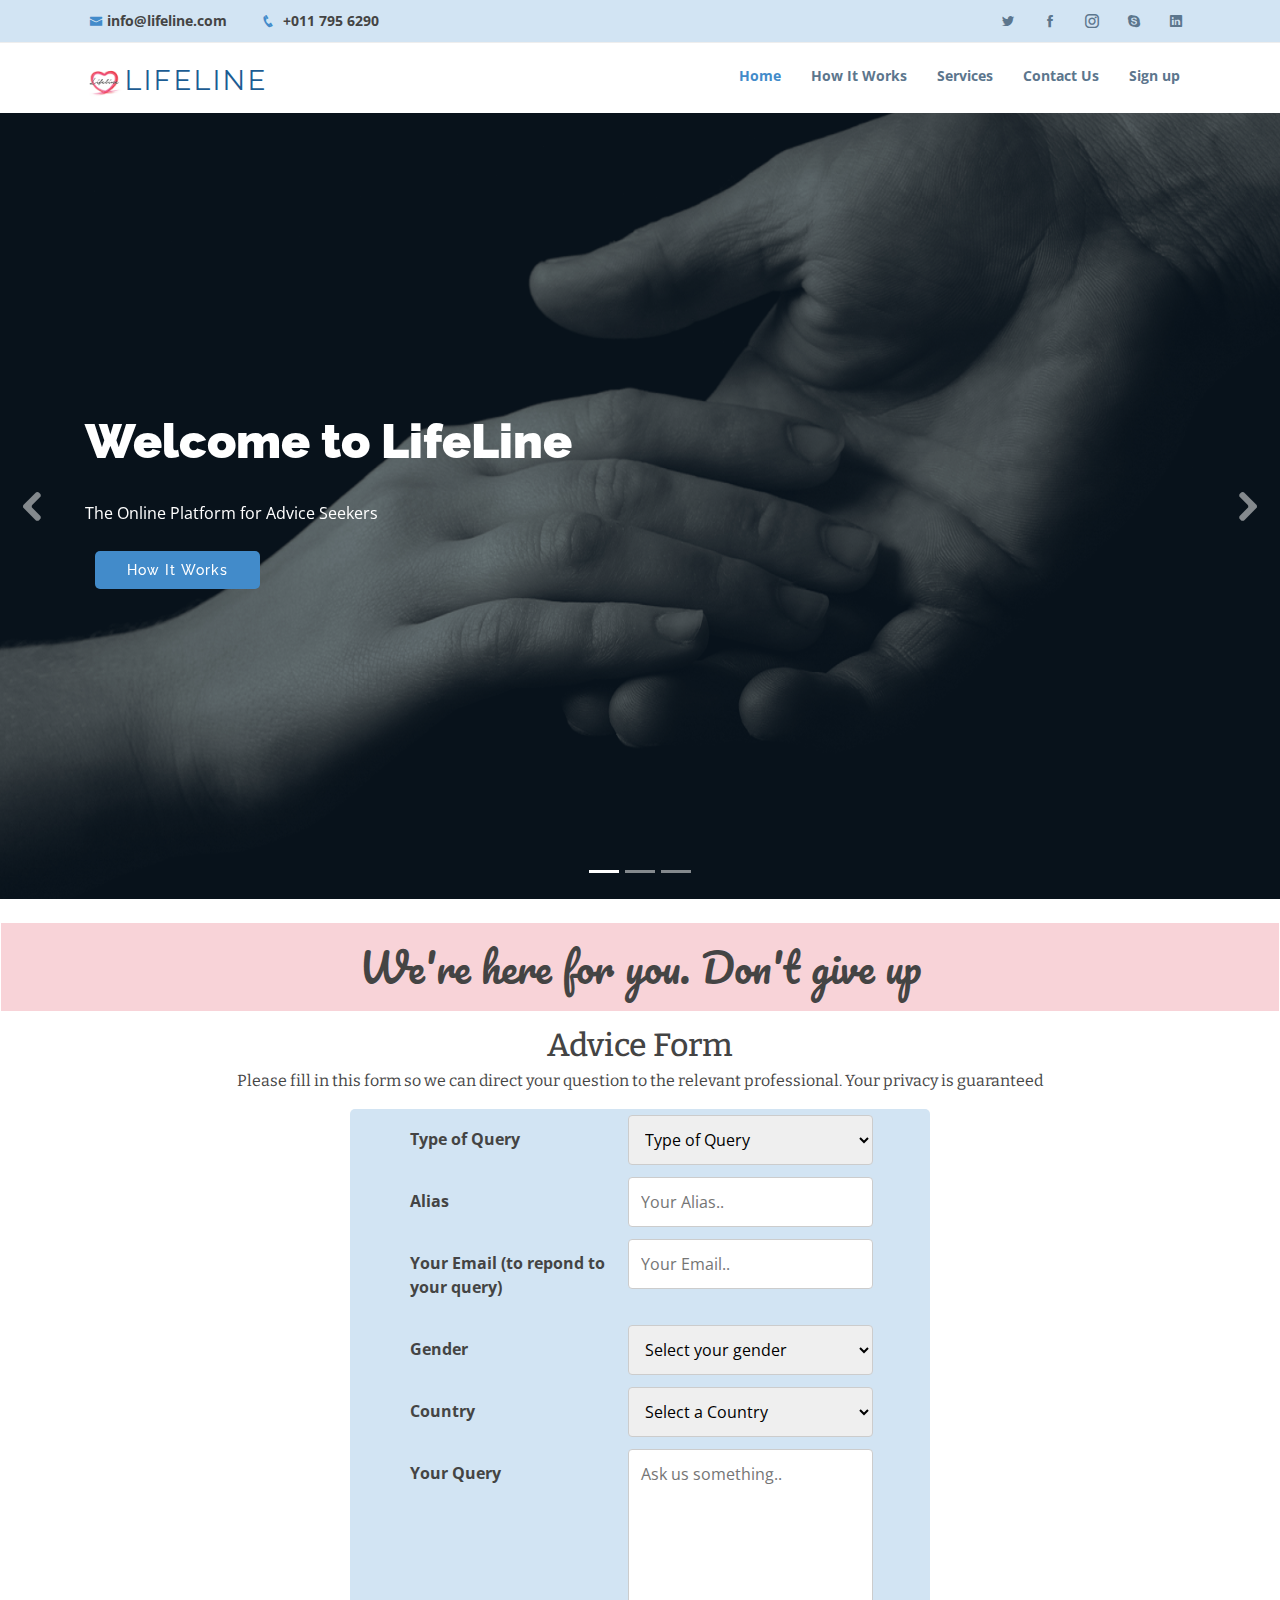
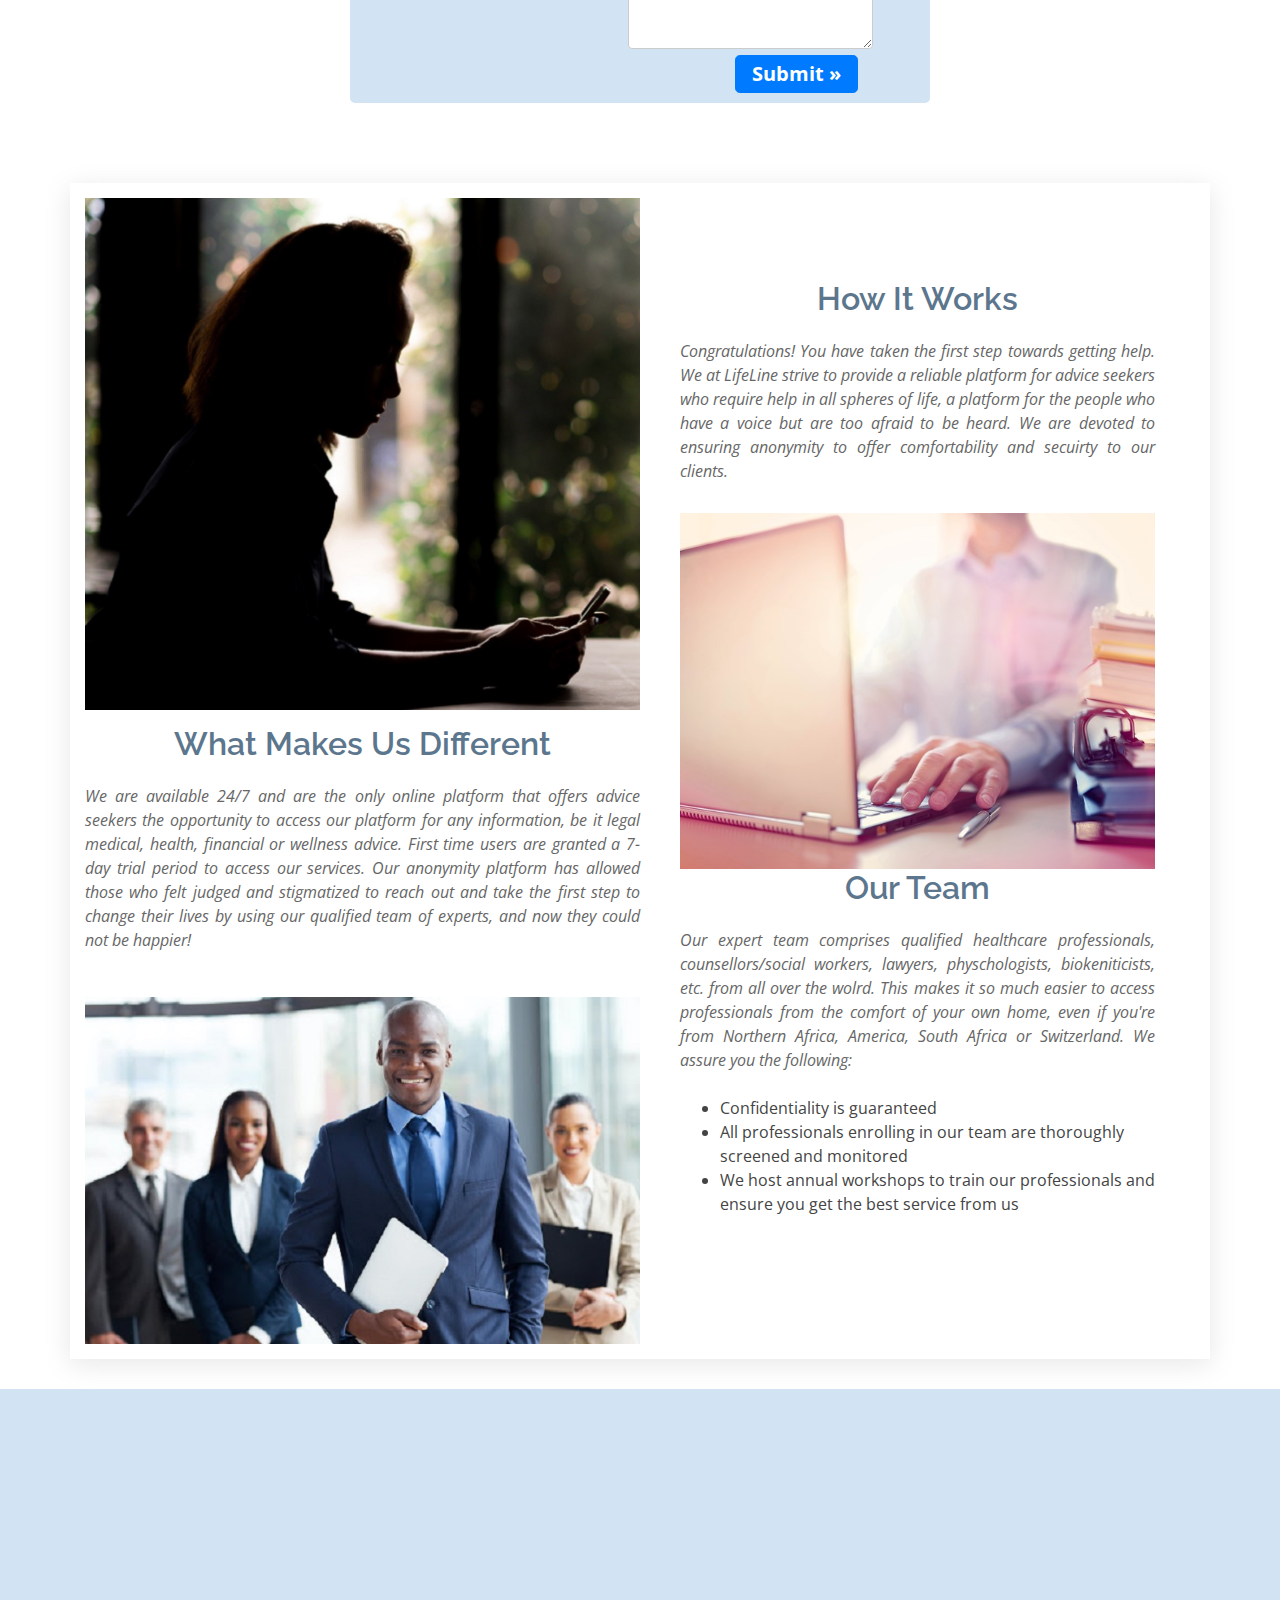
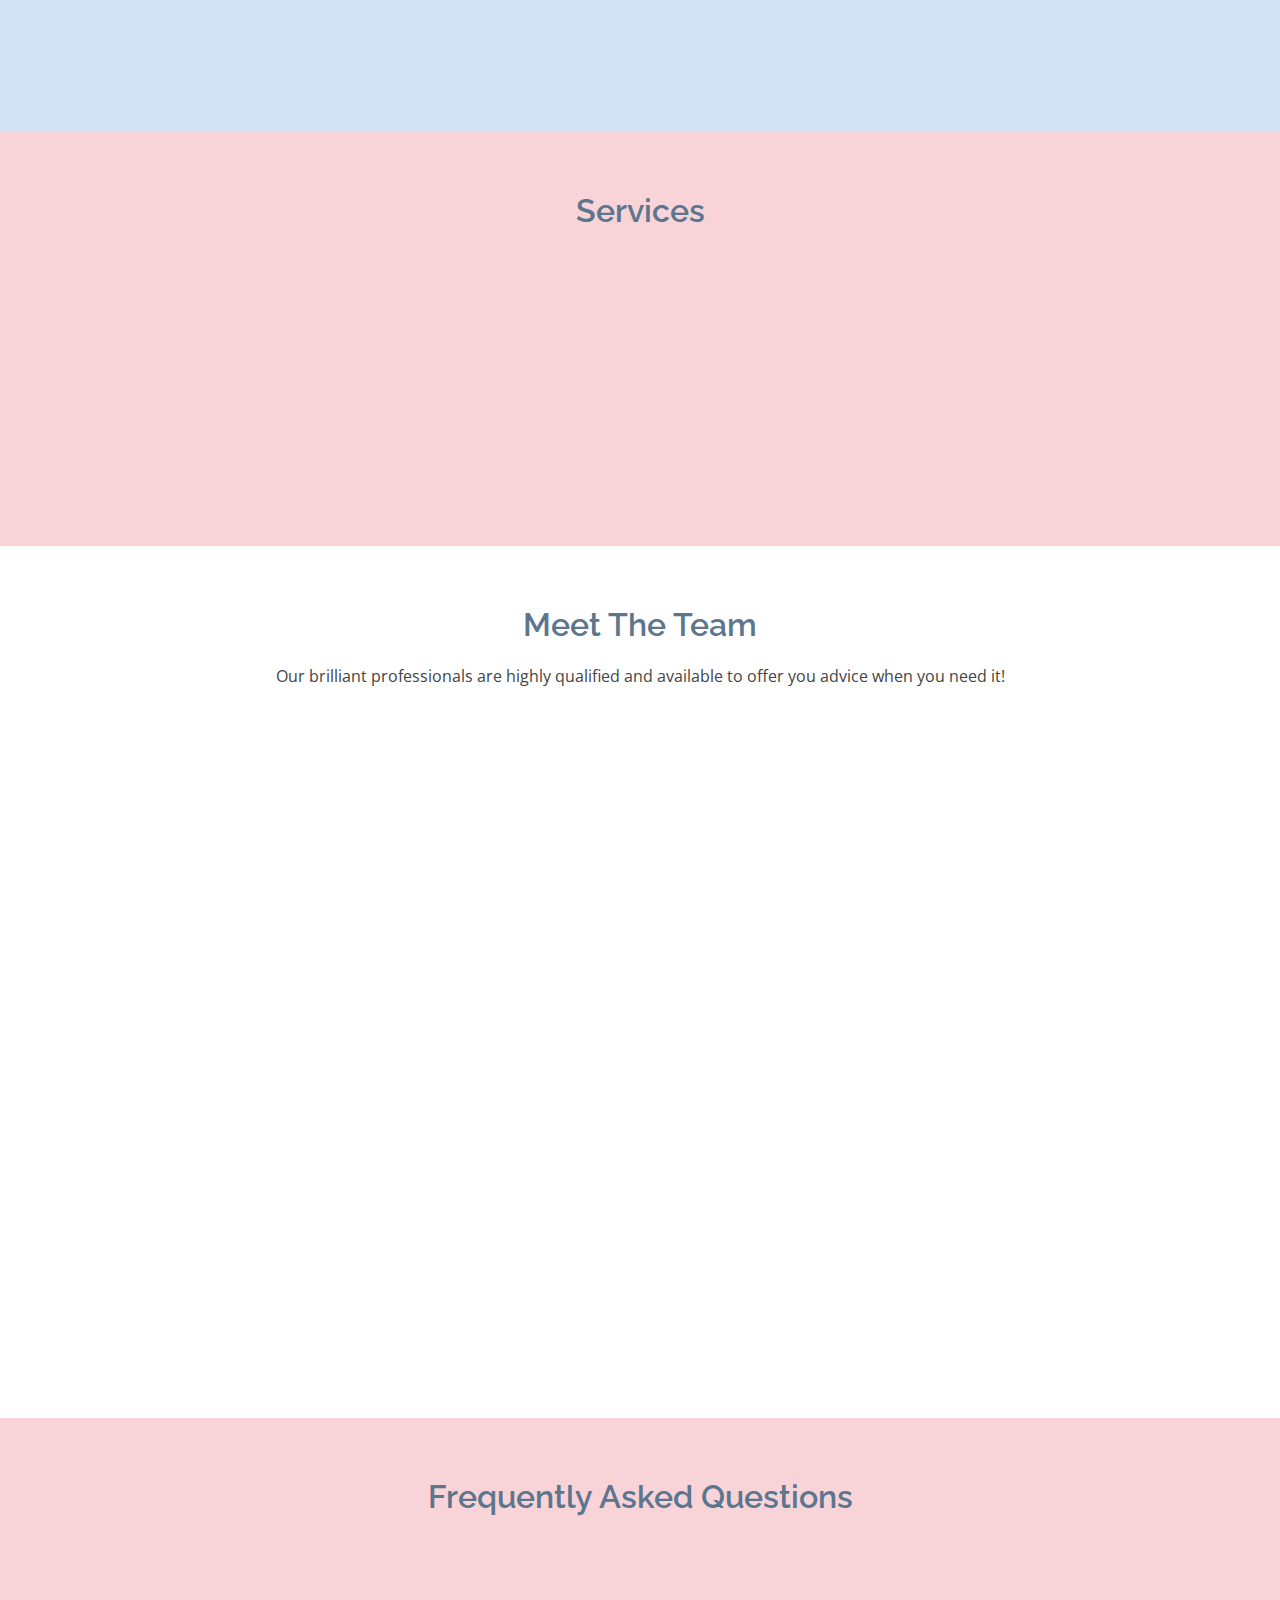
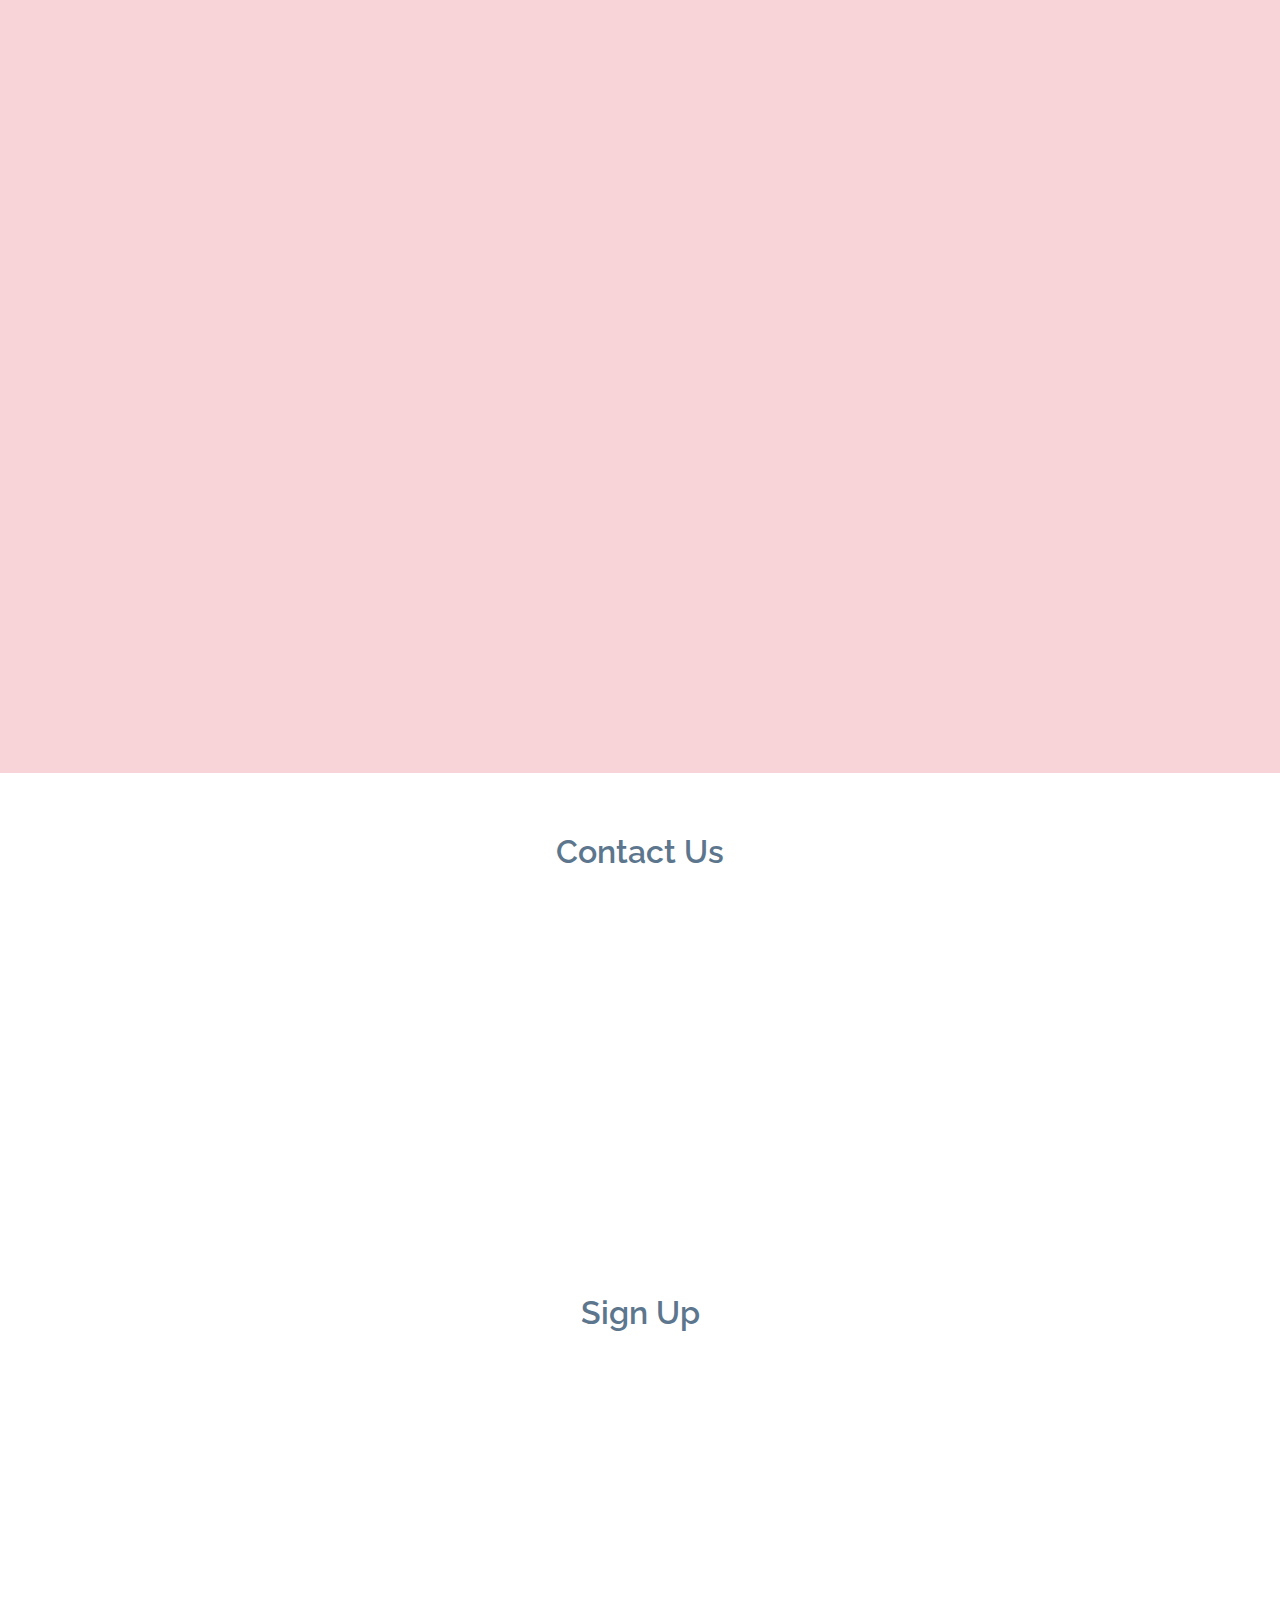
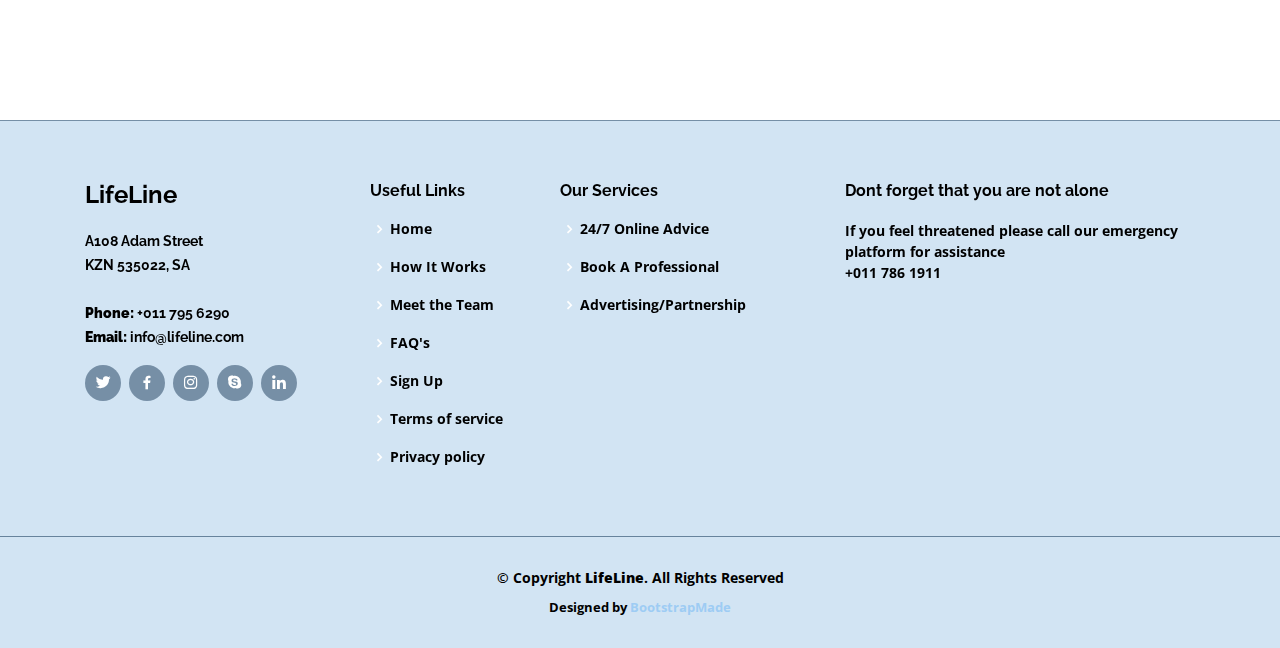
<file: index.html>
<!DOCTYPE html>
<html lang="en">

<head>
  <meta charset="utf-8">
  <meta content="width=device-width, initial-scale=1.0" name="viewport">

  <title>LifeLine</title>
  <meta content="" name="descriptison">
  <meta content="" name="keywords">

  <!-- Favicons -->
  <link href="assets/img/favicon1.png" rel="icon">
  

  <!-- Google Fonts -->
  <link href="https://fonts.googleapis.com/css?family=Open+Sans:300,300i,400,400i,600,600i,700,700i|Raleway:300,300i,400,400i,600,600i,700,700i,900" rel="stylesheet">
  <link
  href="https://fonts.googleapis.com/css?family=Montserrat:400,700" rel="stylesheet" type="text/css"/>

  <link href="https://fonts.googleapis.com/css2?family=Pacifico&display=swap" rel="stylesheet">

  <link href="https://fonts.googleapis.com/css2?family=Bitter&display=swap" rel="stylesheet">

  <!-- Vendor CSS Files -->
  <link href="assets/vendor/bootstrap/css/bootstrap.min.css" rel="stylesheet">
  <link href="assets/vendor/icofont/icofont.min.css" rel="stylesheet">
  <link href="assets/vendor/boxicons/css/boxicons.min.css" rel="stylesheet">
  <link href="assets/vendor/animate.css/animate.min.css" rel="stylesheet">
  <link href="assets/vendor/venobox/venobox.css" rel="stylesheet">
  <link href="assets/vendor/aos/aos.css" rel="stylesheet">

  <!-- Template Main CSS File -->
  <link href="assets/css/style.css" rel="stylesheet">

  <!-- =======================================================
  * Template Name: Mamba - v2.1.0
  * Template URL: https://bootstrapmade.com/mamba-one-page-bootstrap-template-free/
  * Author: BootstrapMade.com
  * License: https://bootstrapmade.com/license/
  ======================================================== -->


  
</head>

<body>

  <!-- ======= Top Bar ======= -->
  <section id="topbar" class="d-none d-lg-block" style="background-color: rgb(210, 228, 243); font-weight: bold;" >
    <div class="container clearfix">
      <div class="contact-info float-left">
        <i class="icofont-envelope"></i><a href="mailto:contact@example.com">info@lifeline.com</a>
        <i class="icofont-phone"></i> +011 795 6290
      </div>
      <div class="social-links float-right">
        <a href="#" class="twitter"><i class="icofont-twitter"></i></a>
        <a href="#" class="facebook"><i class="icofont-facebook"></i></a>
        <a href="#" class="instagram"><i class="icofont-instagram"></i></a>
        <a href="#" class="skype"><i class="icofont-skype"></i></a>
        <a href="#" class="linkedin"><i class="icofont-linkedin"></i></i></a>
      </div>
    </div>
  </section>

  <!-- ======= Header ======= -->
  <header id="header" style="font-weight: bold;">
    <div class="container">

      <div class="logo float-left">
        <h1 class="text-light"><a href="index.html"><img src="assets/img/img1.png" alt="" class="img-fluid"><span>LifeLine</span></a></h1>
        
        <!-- Uncomment below if you prefer to use an image logo -->
        <!-- <a href="index.html"><img src="assets/img/logo.png" alt="" class="img-fluid"></a>-->
      </div>

      <nav class="nav-menu float-right d-none d-lg-block">
        <ul>
          <li class="active"><a href="#hero">Home</a></li>
          <li><a href="#about">How It Works</a></li>
          <li><a href="#services">Services</a></li>
          <li><a href="#contact">Contact Us</a></li>
          <li><a href="#signup">Sign up</a></li>
        <ul>
             
       </nav><!-- .nav-menu -->
  </header><!-- End Header -->

  <!-- ======= Hero Section ======= -->
  <section id="hero">
    <div class="hero-container">
      <div id="heroCarousel" class="carousel slide carousel-fade" data-ride="carousel">

        <ol class="carousel-indicators" id="hero-carousel-indicators"></ol>

        <div class="carousel-inner" role="listbox">

          <!-- Slide 1 -->
          <div class="carousel-item active" style="background-image: url('assets/img/slide/slide-9.png');">
            <div class="carousel-container">
              <div class="carousel-content container">
                <h2 class="animated fadeInDown">Welcome to <span>LifeLine</span></h2>
                <p class="animated fadeInUp">The Online Platform for Advice Seekers</p>
                <a href="#about" class="btn-get-started animated fadeInUp scrollto">How It Works</a>
              </div>
            </div>
          </div>

          <!-- Slide 2 -->
          <div class="carousel-item" style="background-image: url('assets/img/slide/slide-8.png');">
            <div class="carousel-container">
              <div class="carousel-content container">
                <h2 class="animated fadeInDown">Need Someone To Talk To?</h2>
                <p class="animated fadeInUp">Use our platform to address your concerns anonymously</p>
                <a href="#contact" class="btn-get-started animated fadeInUp scrollto">Contact Us</a>
              </div>
            </div>
          </div>

          <!-- Slide 3 -->
          <div class="carousel-item" style="background-image: url('assets/img/slide/slide-7.png'); text-align: center;">
            <div class="carousel-container">
              <div class="carousel-content container">
                <h2 class="animated fadeInDown">Don't Give Up...</h2>
                <p class="animated fadeInUp">Our Expert Team Can Help You Through Your Difficult Circumstance</p>
                <a href="#team" class="btn-get-started animated fadeInUp scrollto">Meet The Team</a>
              </div>
            </div>
          </div>

        </div>

        <a class="carousel-control-prev" href="#heroCarousel" role="button" data-slide="prev">
          <span class="carousel-control-prev-icon icofont-rounded-left" aria-hidden="true"></span>
          <span class="sr-only">Previous</span>
        </a>
        <a class="carousel-control-next" href="#heroCarousel" role="button" data-slide="next">
          <span class="carousel-control-next-icon icofont-rounded-right" aria-hidden="true"></span>
          <span class="sr-only">Next</span>
        </a>

      </div>
    </div>
  </section><!-- End Hero -->

  <main id="main">
    <br>
    

    <!-- ======= Our Form Section ======= -->

<div class="fill">
    
  <h1 class="text-center bg-pink" style="background-color: rgb(248, 211, 216); font-family: 'Pacifico', cursive; padding-top: 20px; padding-bottom: 20px; margin-left: 1px; margin-right: 1px;">We're here for you. Don't give up</h1>
  
  <h2 class="text-center" style="margin-top: 15px; margin-bottom: 5px; font-family: 'Bitter', serif;">Advice Form</h2>
      <p class="text-center" style="font-family: 'Bitter', serif;">Please fill in this form so we can direct your question to the relevant professional. Your privacy is guaranteed</p>

<div class="container2" style="background-color: rgb(210, 228, 243); ">
<form action="/action_page.php">

     
  <div class="row">
    <div class="col-25">
      <label for="Query" style="font-weight: bold;">Type of Query</label>
    </div>
      <div class="col-75">
        <select id="Query" name="Query">
          <option value="Type">Type of Query</option>
          <option value="Medical">Medical</option>
          <option value="Legal">Legal</option>
          <option value="Financial">Financial</option>
          <option value="Mental Health">Mental Health</option>
          <option value="Relationship">Relationship</option>
          <option value="Abuse">Abuse</option>
          <option value="Cultural">Cultural</option>
          <option value="Spiritual">Spiritual</option>

        </select>
      </div>
    </div>
  
     
    <div class="row">
      <div class="col-25">
        <label for="fname" style="font-weight: bold;">Alias</label>
      </div>

      <div class="col-75">
      <input type="text" id="fname" name="firstname" placeholder="Your Alias..">
      </div>
    </div>

    <div class="row">
      <div class="col-25">
        <label for="lname" style="font-weight: bold;">Your Email (to repond to your query)</label>
      </div>

      <div class="col-75">
        <input type="text" id="lname" name="lastname" placeholder="Your Email..">
      </div>
    </div>
  
  
    <div class="row">
      <div class="col-25">
        <label for="Gender" style="font-weight: bold;">Gender</label>
      </div>
      
      <div class="col-75">
        <select id="Gender" name="sex">
          <option value="select" >Select your gender</option>
          <option value="Male">Male</option>
          <option value="Female">Female</option>
          <option value="none">I prefer not to say</option>
       
        </select>
      </div>
    </div>
  
  
    <div class="row">
      <div class="col-25">
        <label for="country" style="font-weight: bold;">Country</label>
      </div>

      <div class="col-75">
        <select id="country" name="country">
          <option value="Please">Select a Country</option>
          <option value="australia">South Africa</option>
          <option value="canada">Nigeria</option>
          <option value="usa">Zimbabwe</option>
          <option value="usa">Ghana</option>
          <option value="usa">USA</option>
          <option value="usa">I prefer not to say</option>
        </select>
      </div>
    </div>


      <div class="row">
        <div class="col-25">
          <label for="subject" style="font-weight: bold;">Your Query</label>
        </div>
      <div class="col-75">
        <textarea id="subject" name="subject" placeholder="Ask us something.." style="height:200px"></textarea>
      </div>
    </div>

  <!--This is the submit button-->
    <div class="row">
          <a class="btn btn-primary btn-lg font-weight-bolder" style="margin-left: 340px;margin-bottom: 10px; padding-top: 3px; padding-bottom: 3px; color: white;" href="thanks.html"; role="button">Submit »</a>
    </div>
</form>
</div>

   
  </section><!-- End Of form -->

    <!-- ======= About Us Section ======= -->
    <section id="about" class="about">
      <div class="container">

        <div class="row no-gutters">
          <div class="col-lg-6 video-box">
            <img src="assets/img/about3.jpg" class="img-fluid" alt="">

            <div class="section-title">
              <h2>What Makes Us Different</h2>
              <p style="text-align: justify;">We are available 24/7 and are the only online platform that offers advice seekers the opportunity to access 
                our platform for any information, be it legal medical, health, financial or wellness advice. First time users are granted a 7-day trial period to access our services. Our anonymity platform has allowed those who 
                felt judged and stigmatized to reach out and take the first step to change their lives by using our qualified team of experts, 
                and now they could not be happier!</p>
            </div>
            
            <img src="assets/img/about50.jpg" class="img-fluid" alt="">
            <!-- if you want to link a video to the image <a href="https://www.youtube.com/watch?v=jDDaplaOz7Q" class="venobox play-btn mb-4" data-vbtype="video" data-autoplay="true"></a> -->
          </div>

          <div class="col-lg-6 d-flex flex-column justify-content-center about-content">

            <div class="section-title">
              <h2>How It Works</h2>
              <p style="text-align: justify;">Congratulations! You have taken the first step towards getting help. We at LifeLine strive to provide a 
                reliable platform for advice seekers who require help in all spheres of life, a platform for the people who have a voice but are too 
                afraid to be heard. We are devoted to ensuring anonymity to offer comfortability and secuirty to our clients.</p>
            </div>

            <img src="assets/img/about4.jpg" class="img-fluid" alt="">

            
            <div class="section-title">
              <h2>Our Team</h2>
              <p style="text-align: justify;"> Our expert team comprises qualified healthcare professionals, counsellors/social workers, lawyers, 
                physchologists, biokeniticists, etc. from all over the wolrd. This makes it so much easier to access professionals from the 
                comfort of your own home, even if you're from Northern Africa, America, South Africa or Switzerland. We assure you the following: <br><br>
                <ul style="text-align: left;">
                  <li>Confidentiality is guaranteed</li>
                  <li>All professionals enrolling in our team are thoroughly screened and monitored</li>
                  <li>We host annual workshops to train our professionals and ensure you get the best service from us</li>
                </ul>
               </p>
            </div>

          </div>
        </div>

      </div>
    </section><!-- End About Us Section -->

    
    <!-- ======= Counts Section ======= -->
    <section class="counts section-bg">
      <div class="container">

        <div class="row">

          <div class="col-lg-3 col-md-6 text-center" data-aos="fade-up">
            <div class="count-box">
              <i class="icofont-simple-smile" style="color: #20b38e;"></i>
              <span data-toggle="counter-up">2523</span>
              <p>Happy Clients</p>
            </div>
          </div>

          <div class="col-lg-3 col-md-6 text-center" data-aos="fade-up" data-aos-delay="200">
            <div class="count-box">
              <i class="icofont-document-folder" style="color: #c042ff;"></i>
              <span data-toggle="counter-up">3509</span>
              <p>Professional Bookings</p>
            </div>
          </div>

          <div class="col-lg-3 col-md-6 text-center" data-aos="fade-up" data-aos-delay="400">
            <div class="count-box">
              <i class="icofont-live-support" style="color: #46d1ff;"></i>
              <span data-toggle="counter-up">6,463</span>
              <p>Hours Of Support</p>
            </div>
          </div>

          <div class="col-lg-3 col-md-6 text-center" data-aos="fade-up" data-aos-delay="600">
            <div class="count-box">
              <i class="icofont-users-alt-5" style="color: #ffb459;"></i>
              <span data-toggle="counter-up">325</span>
              <p>Team of Professionals</p>
            </div>
          </div>

        </div>

      </div>
    </section><!-- End Counts Section -->

    <!-- ======= Services Section ======= -->
    <section id="services" class="services">
      <div class="container">

        <div class="section-title">
          <h2>Services</h2>
        </div>

        <div class="row">
          <div class="col-lg-4 col-md-6 icon-box" data-aos="fade-up">
            <div class="icon"><i class="icofont-computer"></i></div>
            <h4 class="title"><a href="">24/7 Online Advice</a></h4>
            <p class="description">Reach out to one of our Professionals today. We are here for you no matter the time of day</p>
          </div>
          
          <div class="col-lg-4 col-md-6 icon-box" data-aos="fade-up" data-aos-delay="200">
            <div class="icon"><i class="icofont-earth"></i></div>
            <h4 class="title"><a href="">Book a Professional</a></h4>
            <p class="description">We encourage you to book a session with one of our professionals who will assist with your situation</p>
          </div>

          <div class="col-lg-4 col-md-6 icon-box" data-aos="fade-up" data-aos-delay="100">
            <div class="icon"><i class="icofont-chart-bar-graph"></i></div>
            <h4 class="title"><a href="">Advertise/Partnership Platform</a></h4>
            <p class="description">Get in touch if you would like us to promote you or if you would like to partner with us</p>
          </div>

        </div>

      </div>
    </section><!-- End Services Section -->

  

    <!-- ======= Our Team Section ======= -->
    <section id="team" class="team">
      <div class="container">

        <div class="section-title">
          <h2>Meet The Team</h2>
          <p>Our brilliant professionals are highly qualified and available to offer you advice when you need it!</p>
        </div>

        <div class="row">

          <div class="col-xl-3 col-lg-4 col-md-6" data-aos="fade-up">
            <div class="member">
              <div class="pic"><img src="assets/img/team/team-1.jpg" class="img-fluid" alt=""></div>
              <div class="member-info">
                <h4>Gregory Matthews</h4>
                <span>Medical Doctor <br>(South Africa)</span>
                <div class="social">
                  <a href=""><i class="icofont-twitter"></i></a>
                  <a href=""><i class="icofont-facebook"></i></a>
                  <a href=""><i class="icofont-instagram"></i></a>
                  <a href=""><i class="icofont-linkedin"></i></a>
                </div>
              </div>
            </div>
          </div>

          <div class="col-xl-3 col-lg-4 col-md-6" data-aos="fade-up" data-aos-delay="100">
            <div class="member">
              <div class="pic"><img src="assets/img/team/team-2.jpg" class="img-fluid" alt=""></div>
              <div class="member-info">
                <h4>Katarina Jenkhins</h4>
                <span>Psychologist <br> (Norway)</span>
                <div class="social">
                  <a href=""><i class="icofont-twitter"></i></a>
                  <a href=""><i class="icofont-facebook"></i></a>
                  <a href=""><i class="icofont-instagram"></i></a>
                  <a href=""><i class="icofont-linkedin"></i></a>
                </div>
              </div>
            </div>
          </div>

          <div class="col-xl-3 col-lg-4 col-md-6" data-aos="fade-up" data-aos-delay="200">
            <div class="member">
              <div class="pic"><img src="assets/img/team/team-3.jpg" class="img-fluid" alt=""></div>
              <div class="member-info">
                <h4>William Bryant</h4>
                <span>Social Worker <br> (Switzerland)</span>
                <div class="social">
                  <a href=""><i class="icofont-twitter"></i></a>
                  <a href=""><i class="icofont-facebook"></i></a>
                  <a href=""><i class="icofont-instagram"></i></a>
                  <a href=""><i class="icofont-linkedin"></i></a>
                </div>
              </div>
            </div>
          </div>

          <div class="col-xl-3 col-lg-4 col-md-6" data-aos="fade-up" data-aos-delay="300">
            <div class="member">
              <div class="pic"><img src="assets/img/team/team-4.jpg" class="img-fluid" alt=""></div>
              <div class="member-info">
                <h4>Jamima Corondora</h4>
                <span>Attorney <br> (Namibia)</span>
                <div class="social">
                  <a href=""><i class="icofont-twitter"></i></a>
                  <a href=""><i class="icofont-facebook"></i></a>
                  <a href=""><i class="icofont-instagram"></i></a>
                  <a href=""><i class="icofont-linkedin"></i></a>
                </div>
              </div>
            </div>
          </div>

          <div class="col-xl-3 col-lg-4 col-md-6" data-aos="fade-up" data-aos-delay="300">
            <div class="member">
              <div class="pic"><img src="assets/img/team/team-8.jpg" class="img-fluid" alt=""></div>
              <div class="member-info">
                <h4>Opeyemi Chuchuka</h4>
                <span>Finanical Advisor <br> (Nigeria)</span>
                <div class="social">
                  <a href=""><i class="icofont-twitter"></i></a>
                  <a href=""><i class="icofont-facebook"></i></a>
                  <a href=""><i class="icofont-instagram"></i></a>
                  <a href=""><i class="icofont-linkedin"></i></a>
                </div>
              </div>
            </div>
          </div>


          <div class="col-xl-3 col-lg-4 col-md-6" data-aos="fade-up" data-aos-delay="300">
            <div class="member">
              <div class="pic"><img src="assets/img/team/team-5.jpg" class="img-fluid" alt=""></div>
              <div class="member-info">
                <h4>Chichi Yongulik</h4>
                <span>Behavioural Therapist <br> (China)</span>
                <div class="social">
                  <a href=""><i class="icofont-twitter"></i></a>
                  <a href=""><i class="icofont-facebook"></i></a>
                  <a href=""><i class="icofont-instagram"></i></a>
                  <a href=""><i class="icofont-linkedin"></i></a>
                </div>
              </div>
            </div>
          </div>

          <div class="col-xl-3 col-lg-4 col-md-6" data-aos="fade-up" data-aos-delay="300">
            <div class="member">
              <div class="pic"><img src="assets/img/team/team-7.jpg" class="img-fluid" alt=""></div>
              <div class="member-info">
                <h4>Sriwasthi Madurhay</h4>
                <span>Physiotherapist <br> (India)</span>
                <div class="social">
                  <a href=""><i class="icofont-twitter"></i></a>
                  <a href=""><i class="icofont-facebook"></i></a>
                  <a href=""><i class="icofont-instagram"></i></a>
                  <a href=""><i class="icofont-linkedin"></i></a>
                </div>
              </div>
            </div>
          </div>

          <div class="col-xl-3 col-lg-4 col-md-6" data-aos="fade-up" data-aos-delay="300">
            <div class="member">
              <div class="pic"><img src="assets/img/team/team-10.jpg" class="img-fluid" alt=""></div>
              <div class="member-info">
                <h4>Ethan Schoman</h4>
                <span>Pastor <br> (Zimbabwe)</span>
                <div class="social">
                  <a href=""><i class="icofont-twitter"></i></a>
                  <a href=""><i class="icofont-facebook"></i></a>
                  <a href=""><i class="icofont-instagram"></i></a>
                  <a href=""><i class="icofont-linkedin"></i></a>
                </div>
              </div>
            </div>
          </div>

        </div>

      </div>
    </section><!-- End Our Team Section -->

    <!-- ======= Frequently Asked Questions Section ======= -->
    <section id="faq" class="faq section-bg">
      <div class="container">

        <div class="section-title">
          <h2>Frequently Asked Questions</h2>
        </div>

        <div class="row  d-flex align-items-stretch">

          <div class="col-lg-6 faq-item" data-aos="fade-up">
            <h4>Is this right for me?</h4>
            <p>
              Our services may be right for you if you're looking to improve the quality of your life.Whenever there is anything that 
              interferes with your happiness or prevents you from achieving your goals, we may be able to help. We also have counsellors 
              who are specialized in specific issues, such as stress, anxiety, relationships, parenting, depression, addictions, eating, 
              sleeping, trauma, anger, family conflicts,grief, religion, self esteem and more.
            </p>
           
          </div>

          <div class="col-lg-6 faq-item" data-aos="fade-up" data-aos-delay="100">
            <h4>Is my privacy guaranteed?</h4>
            <p>
              Privacy is 100% guaranteed. When you sign up we do not ask you for your full name or contact information. 
              You may pick any "nick name" which will identify you in the system.
            </p>
          </div>

          <div class="col-lg-6 faq-item" data-aos="fade-up" data-aos-delay="200">
            <h4>Can I do my counselling online</h4>
            <p>
              Yes, definetly 100%. Our therapists and counsellers are from all over the world. All you need is internet connection and 
              camera incase of video conferences.
            </p>
          </div>

          <div class="col-lg-6 faq-item" data-aos="fade-up" data-aos-delay="300">
            <h4>How will I communicate with my counsellor</h4>
            <p>
              You can get counseling in four ways:
             
                Exchanging messages with your counselor,
                Chatting live with your counselor,
                Speaking over the phone with your counselor,
                Video conferencing with your counselor.You can use different ways at different times as you wish, based on your needs, 
                availability, and convenience.
            </p>
          </div>

          <div class="col-lg-6 faq-item" data-aos="fade-up" data-aos-delay="400">
            <h4>Who will be giving me advice?</h4>
            <p>
              After you sign up, we will match you to an available counselor who fits your objectives, preferences, and the type of issues 
              you are dealing with. Different counselors have different approaches and areas of focus, so it's important to find the right 
              person who can achieve the best results for you. We have found that we are able to provide a successful match most of the time; 
              however, if you start the process and you feel your counselor isn't a good fit for you, you may elect to be matched to a 
              different counsellor.
            </p>
            </div>

          <div class="col-lg-6 faq-item" data-aos="fade-up" data-aos-delay="500">
            <h4>How long can I be on the free trial</h4>
            <p>
              The free trial period lasts for 7 days. After the trial period you can hire your therapist for sessions, or continue accessing 
              the group chats and pre-recorded therapy free sessions. 
            </p>
          </div>

        </div>

      </div>
    </section><!-- End Frequently Asked Questions Section -->

    <!-- ======= Contact Us and sign up Section ======= -->
    <section id="contact" class="contact">
      <div class="container">

        <div class="section-title">
          <h2>Contact Us</h2>
        </div>

        <div class="row">

          <div class="col-lg-6 d-flex align-items-stretch" data-aos="fade-up">
            <div class="info-box">
              <i class="bx bx-map"></i>
              <h3>Our Address</h3>
              <p>A108 Adam Street
                KZN 535022, SA</p>
            </div>
          </div>

          <div class="col-lg-3 d-flex align-items-stretch" data-aos="fade-up" data-aos-delay="100">
            <div class="info-box">
              <i class="bx bx-envelope"></i>
              <h3>Email Us</h3>
              <p>info@lifeline.com<br>admin@lifeline.com</p>
            </div>
          </div>

          <div class="col-lg-3 d-flex align-items-stretch" data-aos="fade-up" data-aos-delay="200">
            <div class="info-box ">
              <i class="bx bx-phone-call"></i>
              <h3>Call Us</h3>
              <p>              <i class="bx bx-envelope"></i>
                <br>+011 795 6290</p>
            </div>
          </div>
        
          </div>

          <section id="signup" class="signup"></section>
          <div class="section-title">
            <h2>Sign Up</h2>
          </div>
          <div class="col-lg-12" data-aos="fade-up" data-aos-delay="300">
            <form action="forms/contact.php" method="post" role="form" class="php-email-form">
              <div class="form-row">
                <div class="col-lg-6 form-group">
                  <input type="text" name="name" class="form-control" id="name" placeholder="Your Name" data-rule="minlen:4" data-msg="Please enter at least 4 chars" />
                  <div class="validate"></div>
                </div>
                <div class="col-lg-6 form-group">
                  <input type="email" class="form-control" name="email" id="email" placeholder="Your Email" data-rule="email" data-msg="Please enter a valid email" />
                  <div class="validate"></div>
                </div>
              </div>
              <div class="form-group">
                <input type="text" class="form-control" name="Password" id="password" placeholder="Password" data-rule="minlen:4" data-msg="Please enter at least 8 chars of subject" />
                <div class="validate"></div>
              </div>
              <div class="form-group">
                <input type="text" class="form-control" name="Confirm Password" id="confirm password" placeholder="Confirm Password" data-rule="minlen:4" data-msg="Please enter at least 8 chars of subject" />
                <div class="validate"></div>
              </div>
              
              <div class="mb-3">
                <div class="loading">Loading</div>
                <div class="error-message"></div>
                <div class="sent-message">You have succesfully signed up. Thank you!</div>
              </div>
              <div class="text-center"><button type="submit">Sign Up</button></div>
            </form>
          </div>

        </div>

      </div>
    </section><!-- End Contact Us Section -->

  </main><!-- End #main -->

  <!-- ======= Footer ======= -->
  <footer id="footer">
    <div class="footer-top">
      <div class="container">
        <div class="row">

          <div class="col-lg-3 col-md-6 footer-info">
            <h3>LifeLine</h3>
            <p>
              A108 Adam Street <br>
              KZN 535022, SA<br><br>
              <strong>Phone:</strong> +011 795 6290<br>
              <strong>Email:</strong> info@lifeline.com<br>
            </p>
            <div class="social-links mt-3">
              <a href="#" class="twitter"><i class="bx bxl-twitter"></i></a>
              <a href="#" class="facebook"><i class="bx bxl-facebook"></i></a>
              <a href="#" class="instagram"><i class="bx bxl-instagram"></i></a>
              <a href="#" class="google-plus"><i class="bx bxl-skype"></i></a>
              <a href="#" class="linkedin"><i class="bx bxl-linkedin"></i></a>
            </div>
          </div>

          <div class="col-lg-2 col-md-6 footer-links">
            <h4>Useful Links</h4>
            <ul>
              <li><i class="bx bx-chevron-right"></i> <a href="#index.html">Home</a></li>
              <li><i class="bx bx-chevron-right"></i> <a href="#about">How It Works</a></li>
              <li><i class="bx bx-chevron-right"></i> <a href="#team">Meet the Team</a></li>
              <li><i class="bx bx-chevron-right"></i> <a href="#faq">FAQ's</a></li>
              <li><i class="bx bx-chevron-right"></i> <a href="#signup">Sign Up</a></li>
              <li><i class="bx bx-chevron-right"></i> <a href="#">Terms of service</a></li>
              <li><i class="bx bx-chevron-right"></i> <a href="#">Privacy policy</a></li>
            </ul>
          </div>

          <div class="col-lg-3 col-md-6 footer-links">
            <h4>Our Services</h4>
            <ul>
              <li><i class="bx bx-chevron-right"></i> <a href="#services">24/7 Online Advice</a></li>
              <li><i class="bx bx-chevron-right"></i> <a href="#services">Book A Professional</a></li>
              <li><i class="bx bx-chevron-right"></i> <a href="#services">Advertising/Partnership</a></li>
            </ul>
          </div>

          <div class="col-lg-4 col-md-6 footer-newsletter">
            <h4>Dont forget that you are not alone</h4>
            <p>If you feel threatened please call our emergency platform for assistance<br> +011 786 1911</p>
            

          </div>

        </div>
      </div>
    </div>

    <div class="container">
      <div class="copyright">
        &copy; Copyright <strong><span>LifeLine</span></strong>. All Rights Reserved
      </div>
      <div class="credits">
        <!-- All the links in the footer should remain intact. -->
        <!-- You can delete the links only if you purchased the pro version. -->
        <!-- Licensing information: https://bootstrapmade.com/license/ -->
        <!-- Purchase the pro version with working PHP/AJAX contact form: https://bootstrapmade.com/mamba-one-page-bootstrap-template-free/ -->
        Designed by <a href="https://bootstrapmade.com/">BootstrapMade</a>
      </div>
    </div>
  </footer><!-- End Footer -->

  <a href="#" class="back-to-top"><i class="icofont-simple-up"></i></a>

  <!-- Vendor JS Files -->
  <script src="assets/vendor/jquery/jquery.min.js"></script>
  <script src="assets/vendor/bootstrap/js/bootstrap.bundle.min.js"></script>
  <script src="assets/vendor/jquery.easing/jquery.easing.min.js"></script>
  <script src="assets/vendor/php-email-form/validate.js"></script>
  <script src="assets/vendor/jquery-sticky/jquery.sticky.js"></script>
  <script src="assets/vendor/venobox/venobox.min.js"></script>
  <script src="assets/vendor/waypoints/jquery.waypoints.min.js"></script>
  <script src="assets/vendor/counterup/counterup.min.js"></script>
  <script src="assets/vendor/isotope-layout/isotope.pkgd.min.js"></script>
  <script src="assets/vendor/aos/aos.js"></script>

  <!-- Template Main JS File -->
  <script src="assets/js/main.js"></script>

</body>

</html>
</file>
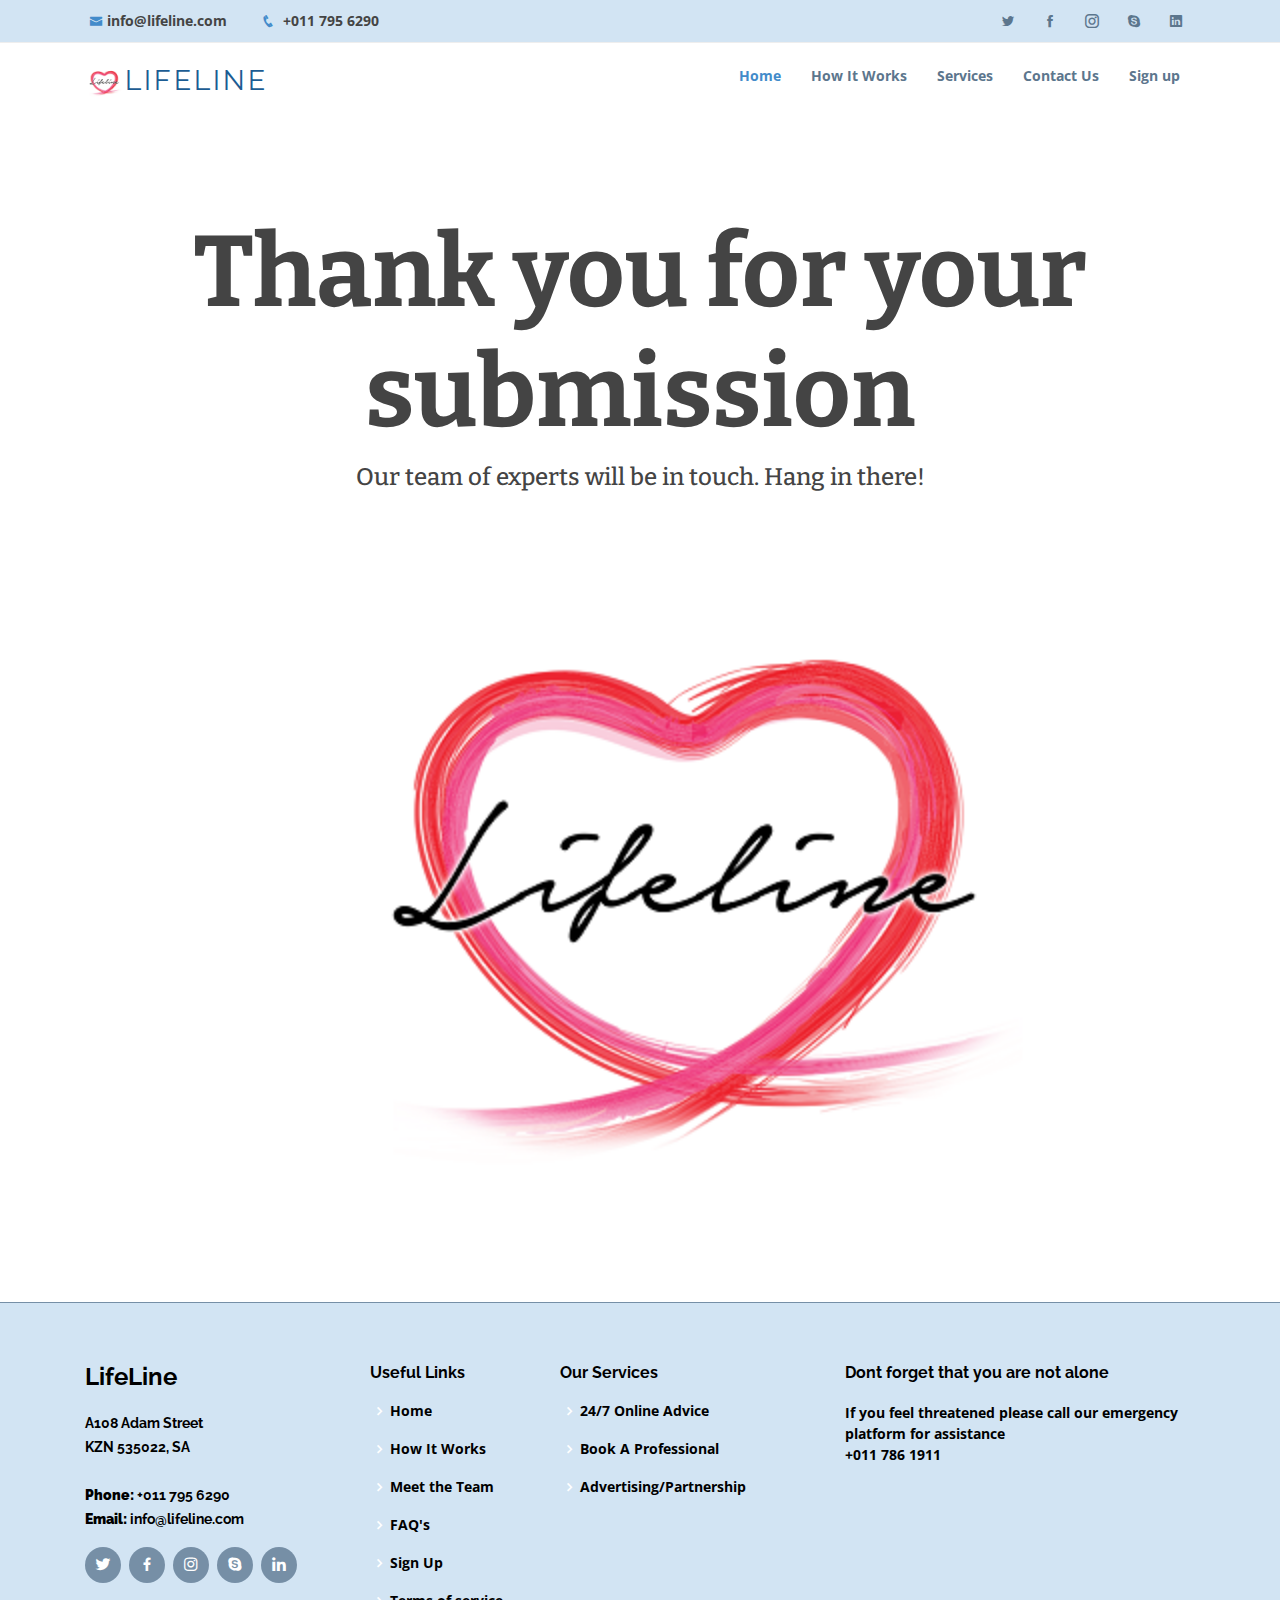
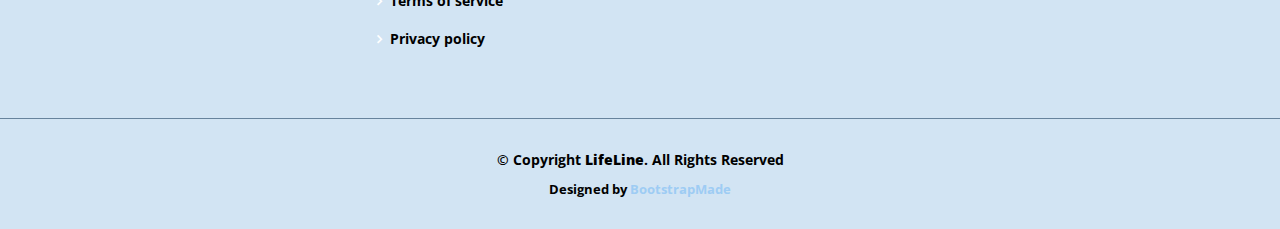
<file: thanks.html>
<!DOCTYPE html>
<html lang="en">

<head>
  <meta charset="utf-8">
  <meta content="width=device-width, initial-scale=1.0" name="viewport">

  <title>LifeLine</title>
  <meta content="" name="descriptison">
  <meta content="" name="keywords">

  <!-- Favicons -->
  <link href="assets/img/favicon1.png" rel="icon">
  

  <!-- Google Fonts -->
  <link href="https://fonts.googleapis.com/css?family=Open+Sans:300,300i,400,400i,600,600i,700,700i|Raleway:300,300i,400,400i,600,600i,700,700i,900" rel="stylesheet">
  <link
  href="https://fonts.googleapis.com/css?family=Montserrat:400,700" rel="stylesheet" type="text/css"/>

  <link href="https://fonts.googleapis.com/css2?family=Pacifico&display=swap" rel="stylesheet">

  <link href="https://fonts.googleapis.com/css2?family=Bitter&display=swap" rel="stylesheet">

  <!-- Vendor CSS Files -->
  <link href="assets/vendor/bootstrap/css/bootstrap.min.css" rel="stylesheet">
  <link href="assets/vendor/icofont/icofont.min.css" rel="stylesheet">
  <link href="assets/vendor/boxicons/css/boxicons.min.css" rel="stylesheet">
  <link href="assets/vendor/animate.css/animate.min.css" rel="stylesheet">
  <link href="assets/vendor/venobox/venobox.css" rel="stylesheet">
  <link href="assets/vendor/aos/aos.css" rel="stylesheet">

  <!-- Template Main CSS File -->
  <link href="assets/css/style.css" rel="stylesheet">

  <!-- =======================================================
  * Template Name: Mamba - v2.1.0
  * Template URL: https://bootstrapmade.com/mamba-one-page-bootstrap-template-free/
  * Author: BootstrapMade.com
  * License: https://bootstrapmade.com/license/
  ======================================================== -->


  
</head>

<body>

  <!-- ======= Top Bar ======= -->
  <section id="topbar" class="d-none d-lg-block" style="background-color: rgb(210, 228, 243); font-weight: bold;" >
    <div class="container clearfix">
      <div class="contact-info float-left">
        <i class="icofont-envelope"></i><a href="mailto:contact@example.com">info@lifeline.com</a>
        <i class="icofont-phone"></i> +011 795 6290
      </div>
      <div class="social-links float-right">
        <a href="#" class="twitter"><i class="icofont-twitter"></i></a>
        <a href="#" class="facebook"><i class="icofont-facebook"></i></a>
        <a href="#" class="instagram"><i class="icofont-instagram"></i></a>
        <a href="#" class="skype"><i class="icofont-skype"></i></a>
        <a href="#" class="linkedin"><i class="icofont-linkedin"></i></i></a>
      </div>
    </div>
  </section>

  <!-- ======= Header ======= -->
  <header id="header" style="font-weight: bold;">
    <div class="container">

      <div class="logo float-left">
        <h1 class="text-light"><a href="index.html"><img src="assets/img/img1.png" alt="" class="img-fluid"><span>LifeLine</span></a></h1>
        
        <!-- Uncomment below if you prefer to use an image logo -->
        <!-- <a href="index.html"><img src="assets/img/logo.png" alt="" class="img-fluid"></a>-->
      </div>

      <nav class="nav-menu float-right d-none d-lg-block">
        <ul>
          <li class="active"><a href="index.html">Home</a></li>
          <li><a href="#about">How It Works</a></li>
          <li><a href="#services">Services</a></li>
          <li><a href="#contact">Contact Us</a></li>
          <li><a href="#signup">Sign up</a></li>
        <ul>
             
       </nav><!-- .nav-menu -->
  </header><!-- End Header -->


    <h1 class="text-center" style="font-family: 'Bitter', serif;margin-top: 100px; margin-bottom: 10px; font-weight: bold; font-size: 100px;">Thank you for your submission</h1>
    <h4 class="text-center" style="font-family: 'Bitter', serif; margin-bottom: 10px;"> Our team of experts will be in touch. Hang in there!</h4>

    <div id="carouselExampleSlidesOnly" class="carousel slide" data-ride="carousel">
      <div class="carousel-inner">
        <div class="carousel-item active">
            <img src="assets/img/img1.png"  style="width:800px;height:800px; position:relative; margin-left: 300px; margin-right 300px; padding-top: -30px;  auto;" alt="LifeLine">
          </div>
      </div>
  </div>   

  <!-- ======= Footer ======= -->
  <footer id="footer">
    <div class="footer-top">
      <div class="container">
        <div class="row">

          <div class="col-lg-3 col-md-6 footer-info">
            <h3>LifeLine</h3>
            <p>
              A108 Adam Street <br>
              KZN 535022, SA<br><br>
              <strong>Phone:</strong> +011 795 6290<br>
              <strong>Email:</strong> info@lifeline.com<br>
            </p>
            <div class="social-links mt-3">
              <a href="#" class="twitter"><i class="bx bxl-twitter"></i></a>
              <a href="#" class="facebook"><i class="bx bxl-facebook"></i></a>
              <a href="#" class="instagram"><i class="bx bxl-instagram"></i></a>
              <a href="#" class="google-plus"><i class="bx bxl-skype"></i></a>
              <a href="#" class="linkedin"><i class="bx bxl-linkedin"></i></a>
            </div>
          </div>

          <div class="col-lg-2 col-md-6 footer-links">
            <h4>Useful Links</h4>
            <ul>
              <li><i class="bx bx-chevron-right"></i> <a href="#index.html">Home</a></li>
              <li><i class="bx bx-chevron-right"></i> <a href="#about">How It Works</a></li>
              <li><i class="bx bx-chevron-right"></i> <a href="#team">Meet the Team</a></li>
              <li><i class="bx bx-chevron-right"></i> <a href="#faq">FAQ's</a></li>
              <li><i class="bx bx-chevron-right"></i> <a href="#signup">Sign Up</a></li>
              <li><i class="bx bx-chevron-right"></i> <a href="#">Terms of service</a></li>
              <li><i class="bx bx-chevron-right"></i> <a href="#">Privacy policy</a></li>
            </ul>
          </div>

          <div class="col-lg-3 col-md-6 footer-links">
            <h4>Our Services</h4>
            <ul>
              <li><i class="bx bx-chevron-right"></i> <a href="#services">24/7 Online Advice</a></li>
              <li><i class="bx bx-chevron-right"></i> <a href="#services">Book A Professional</a></li>
              <li><i class="bx bx-chevron-right"></i> <a href="#services">Advertising/Partnership</a></li>
            </ul>
          </div>

          <div class="col-lg-4 col-md-6 footer-newsletter">
            <h4>Dont forget that you are not alone</h4>
            <p>If you feel threatened please call our emergency platform for assistance<br> +011 786 1911</p>
            

          </div>

        </div>
      </div>
    </div>

    <div class="container">
      <div class="copyright">
        &copy; Copyright <strong><span>LifeLine</span></strong>. All Rights Reserved
      </div>
      <div class="credits">
        <!-- All the links in the footer should remain intact. -->
        <!-- You can delete the links only if you purchased the pro version. -->
        <!-- Licensing information: https://bootstrapmade.com/license/ -->
        <!-- Purchase the pro version with working PHP/AJAX contact form: https://bootstrapmade.com/mamba-one-page-bootstrap-template-free/ -->
        Designed by <a href="https://bootstrapmade.com/">BootstrapMade</a>
      </div>
    </div>
  </footer><!-- End Footer -->

  <a href="#" class="back-to-top"><i class="icofont-simple-up"></i></a>

  <!-- Vendor JS Files -->
  <script src="assets/vendor/jquery/jquery.min.js"></script>
  <script src="assets/vendor/bootstrap/js/bootstrap.bundle.min.js"></script>
  <script src="assets/vendor/jquery.easing/jquery.easing.min.js"></script>
  <script src="assets/vendor/php-email-form/validate.js"></script>
  <script src="assets/vendor/jquery-sticky/jquery.sticky.js"></script>
  <script src="assets/vendor/venobox/venobox.min.js"></script>
  <script src="assets/vendor/waypoints/jquery.waypoints.min.js"></script>
  <script src="assets/vendor/counterup/counterup.min.js"></script>
  <script src="assets/vendor/isotope-layout/isotope.pkgd.min.js"></script>
  <script src="assets/vendor/aos/aos.js"></script>

  <!-- Template Main JS File -->
  <script src="assets/js/main.js"></script>

</body>

</html>
</file>
<file: assets/vendor/venobox/venobox.css>
/* ------ venobox.css --------*/
.vbox-overlay *, .vbox-overlay *:before, .vbox-overlay *:after{
    -webkit-backface-visibility: hidden;
    -webkit-box-sizing:border-box;
    -moz-box-sizing:border-box;
    box-sizing:border-box;
}
.vbox-overlay * { 
    -webkit-backface-visibility: visible;
    backface-visibility: visible;
}
.vbox-overlay{
    display: -webkit-flex;
    display: flex;
    -webkit-flex-direction: column;
    flex-direction: column;
    -webkit-justify-content: center;
    justify-content: center;
    -webkit-align-items: center;
    align-items: center;
    position: fixed;
    left: 0;
    top: 0;
    bottom: 0;
    right: 0;
    z-index: 1040;
    -webkit-transform:translateZ(1000px);
    transform: translateZ(1000px);
    transform-style: preserve-3d;
}

/* ----- navigation ----- */
.vbox-title{
    width: 100%;
    height: 40px;
    float: left;
    text-align: center;
    line-height: 28px;
    font-size: 12px;
    padding: 6px 40px;
    overflow: hidden;
    position: fixed;
    display: none;
    left: 0;
    z-index: 1050;
}
.vbox-close{
    cursor: pointer;
    position: fixed;
    top: -1px;
    right: 0;
    width: 50px;
    height: 40px;
    padding: 6px;
    display: block;
    background-position:10px center;
    overflow: hidden;
    font-size: 24px;
    line-height: 1;
    text-align: center;
    z-index: 1050;
}
.vbox-num{
    cursor: pointer;
    position: fixed;
    left: 0;
    height: 40px;
    display: block;
    overflow: hidden;
    line-height: 28px;
    font-size: 12px;
    padding: 6px 10px;
    display: none;
    z-index: 1050;
}
/* ----- navigation ARROWS ----- */
.vbox-next, .vbox-prev{
    position: fixed;
    top: 50%;
    margin-top: -15px;
    overflow: hidden;
    cursor: pointer;
    display: block;
    width: 45px;
    height: 45px;
    z-index: 1050;
}
.vbox-next span, .vbox-prev span{
    position: relative;
    width: 20px;
    height: 20px;
    border: 2px solid transparent;
    border-top-color: #B6B6B6;
    border-right-color: #B6B6B6;
    text-indent: -100px;
    position: absolute;
    top: 8px;
    display: block;
}
.vbox-prev{
    left: 15px;
}
.vbox-next{
    right: 15px;
}
.vbox-prev span{
    left: 10px;
    -ms-transform: rotate(-135deg);
    -webkit-transform: rotate(-135deg);
    transform: rotate(-135deg);
}
.vbox-next span{
    -ms-transform: rotate(45deg);
    -webkit-transform: rotate(45deg);
    transform: rotate(45deg);
    right: 10px;
}
/* ------- inline window ------ */
.vbox-inline{
    width: 420px;
    height: 315px;
    height: 70vh;
    padding: 10px;
    background: #fff;
    margin: 0 auto;
    overflow: auto;
    text-align: left;
}
/* ------- Video & iFrames window ------ */
.venoframe{
    max-width: 100%;
    width: 100%;
    border: none;
    width: 100%;
    height: 260px;
    height: 70vh;
}
.venoframe.vbvid{
    height: 260px;
}
@media (min-width: 768px) {
    .venoframe, .vbox-inline{
        width: 90%;
        height: 360px;
        height: 70vh;
    }
    .venoframe.vbvid{
        width: 640px;
        height: 360px;
    }
}
@media (min-width: 992px) {
    .venoframe, .vbox-inline{
        max-width: 1200px;
        width: 80%;
        height: 540px;
        height: 70vh;
    }
    .venoframe.vbvid{
        width: 960px;
        height: 540px;
    }
}
/* 
Please do NOT edit this part! 
or at least read this note: http://i.imgur.com/7C0ws9e.gif
*/
.vbox-open{
    overflow: hidden;
}
.vbox-container{
    position: absolute;
    left: 0;
    right: 0;
    top: 0;
    bottom: 0;
    overflow-x: hidden;
    overflow-y: scroll;
    overflow-scrolling: touch;
    -webkit-overflow-scrolling: touch;
    z-index: 20;
    max-height: 100%;

}

.vbox-content{
    text-align: center;
    float: left;
    width: 100%;
    position: relative;
    overflow: hidden;
    padding: 20px 10px;
}
.vbox-container img{
    max-width: 100%;
    height: auto;
}
.vbox-figlio{
    box-shadow: 0 0 12px rgba(0,0,0,0.19), 0 6px 6px rgba(0,0,0,0.23);
    max-width: 100%;
    text-align: initial;
}
img.vbox-figlio{
    -webkit-user-select: none;
-khtml-user-select: none;
-moz-user-select: none;
-o-user-select: none;
user-select: none;
}
.vbox-content.swipe-left{
    margin-left: -200px !important;
}
.vbox-content.swipe-right{
    margin-left: 200px !important;
}
.vbox-animated{
    webkit-transition: margin 300ms ease-out;
    transition: margin 300ms ease-out;
}

/* ---------- preloader ----------
 * SPINKIT 
 * http://tobiasahlin.com/spinkit/
-------------------------------- */
.sk-double-bounce,.sk-rotating-plane{width:40px;height:40px;margin:40px auto}.sk-rotating-plane{background-color:#333;-webkit-animation:sk-rotatePlane 1.2s infinite ease-in-out;animation:sk-rotatePlane 1.2s infinite ease-in-out}@-webkit-keyframes sk-rotatePlane{0%{-webkit-transform:perspective(120px) rotateX(0) rotateY(0);transform:perspective(120px) rotateX(0) rotateY(0)}50%{-webkit-transform:perspective(120px) rotateX(-180.1deg) rotateY(0);transform:perspective(120px) rotateX(-180.1deg) rotateY(0)}100%{-webkit-transform:perspective(120px) rotateX(-180deg) rotateY(-179.9deg);transform:perspective(120px) rotateX(-180deg) rotateY(-179.9deg)}}@keyframes sk-rotatePlane{0%{-webkit-transform:perspective(120px) rotateX(0) rotateY(0);transform:perspective(120px) rotateX(0) rotateY(0)}50%{-webkit-transform:perspective(120px) rotateX(-180.1deg) rotateY(0);transform:perspective(120px) rotateX(-180.1deg) rotateY(0)}100%{-webkit-transform:perspective(120px) rotateX(-180deg) rotateY(-179.9deg);transform:perspective(120px) rotateX(-180deg) rotateY(-179.9deg)}}.sk-double-bounce{position:relative}.sk-double-bounce .sk-child{width:100%;height:100%;border-radius:50%;background-color:#333;opacity:.6;position:absolute;top:0;left:0;-webkit-animation:sk-doubleBounce 2s infinite ease-in-out;animation:sk-doubleBounce 2s infinite ease-in-out}.sk-chasing-dots .sk-child,.sk-spinner-pulse,.sk-three-bounce .sk-child{background-color:#333;border-radius:100%}.sk-double-bounce .sk-double-bounce2{-webkit-animation-delay:-1s;animation-delay:-1s}@-webkit-keyframes sk-doubleBounce{0%,100%{-webkit-transform:scale(0);transform:scale(0)}50%{-webkit-transform:scale(1);transform:scale(1)}}@keyframes sk-doubleBounce{0%,100%{-webkit-transform:scale(0);transform:scale(0)}50%{-webkit-transform:scale(1);transform:scale(1)}}.sk-wave{margin:40px auto;width:50px;height:40px;text-align:center;font-size:10px}.sk-wave .sk-rect{background-color:#333;height:100%;width:6px;display:inline-block;-webkit-animation:sk-waveStretchDelay 1.2s infinite ease-in-out;animation:sk-waveStretchDelay 1.2s infinite ease-in-out}.sk-wave .sk-rect1{-webkit-animation-delay:-1.2s;animation-delay:-1.2s}.sk-wave .sk-rect2{-webkit-animation-delay:-1.1s;animation-delay:-1.1s}.sk-wave .sk-rect3{-webkit-animation-delay:-1s;animation-delay:-1s}.sk-wave .sk-rect4{-webkit-animation-delay:-.9s;animation-delay:-.9s}.sk-wave .sk-rect5{-webkit-animation-delay:-.8s;animation-delay:-.8s}@-webkit-keyframes sk-waveStretchDelay{0%,100%,40%{-webkit-transform:scaleY(.4);transform:scaleY(.4)}20%{-webkit-transform:scaleY(1);transform:scaleY(1)}}@keyframes sk-waveStretchDelay{0%,100%,40%{-webkit-transform:scaleY(.4);transform:scaleY(.4)}20%{-webkit-transform:scaleY(1);transform:scaleY(1)}}.sk-wandering-cubes{margin:40px auto;width:40px;height:40px;position:relative}.sk-wandering-cubes .sk-cube{background-color:#333;width:10px;height:10px;position:absolute;top:0;left:0;-webkit-animation:sk-wanderingCube 1.8s ease-in-out -1.8s infinite both;animation:sk-wanderingCube 1.8s ease-in-out -1.8s infinite both}.sk-chasing-dots,.sk-spinner-pulse{width:40px;height:40px;margin:40px auto}.sk-wandering-cubes .sk-cube2{-webkit-animation-delay:-.9s;animation-delay:-.9s}@-webkit-keyframes sk-wanderingCube{0%{-webkit-transform:rotate(0);transform:rotate(0)}25%{-webkit-transform:translateX(30px) rotate(-90deg) scale(.5);transform:translateX(30px) rotate(-90deg) scale(.5)}50%{-webkit-transform:translateX(30px) translateY(30px) rotate(-179deg);transform:translateX(30px) translateY(30px) rotate(-179deg)}50.1%{-webkit-transform:translateX(30px) translateY(30px) rotate(-180deg);transform:translateX(30px) translateY(30px) rotate(-180deg)}75%{-webkit-transform:translateX(0) translateY(30px) rotate(-270deg) scale(.5);transform:translateX(0) translateY(30px) rotate(-270deg) scale(.5)}100%{-webkit-transform:rotate(-360deg);transform:rotate(-360deg)}}@keyframes sk-wanderingCube{0%{-webkit-transform:rotate(0);transform:rotate(0)}25%{-webkit-transform:translateX(30px) rotate(-90deg) scale(.5);transform:translateX(30px) rotate(-90deg) scale(.5)}50%{-webkit-transform:translateX(30px) translateY(30px) rotate(-179deg);transform:translateX(30px) translateY(30px) rotate(-179deg)}50.1%{-webkit-transform:translateX(30px) translateY(30px) rotate(-180deg);transform:translateX(30px) translateY(30px) rotate(-180deg)}75%{-webkit-transform:translateX(0) translateY(30px) rotate(-270deg) scale(.5);transform:translateX(0) translateY(30px) rotate(-270deg) scale(.5)}100%{-webkit-transform:rotate(-360deg);transform:rotate(-360deg)}}.sk-spinner-pulse{-webkit-animation:sk-pulseScaleOut 1s infinite ease-in-out;animation:sk-pulseScaleOut 1s infinite ease-in-out}@-webkit-keyframes sk-pulseScaleOut{0%{-webkit-transform:scale(0);transform:scale(0)}100%{-webkit-transform:scale(1);transform:scale(1);opacity:0}}@keyframes sk-pulseScaleOut{0%{-webkit-transform:scale(0);transform:scale(0)}100%{-webkit-transform:scale(1);transform:scale(1);opacity:0}}.sk-chasing-dots{position:relative;text-align:center;-webkit-animation:sk-chasingDotsRotate 2s infinite linear;animation:sk-chasingDotsRotate 2s infinite linear}.sk-chasing-dots .sk-child{width:60%;height:60%;display:inline-block;position:absolute;top:0;-webkit-animation:sk-chasingDotsBounce 2s infinite ease-in-out;animation:sk-chasingDotsBounce 2s infinite ease-in-out}.sk-chasing-dots .sk-dot2{top:auto;bottom:0;-webkit-animation-delay:-1s;animation-delay:-1s}@-webkit-keyframes sk-chasingDotsRotate{100%{-webkit-transform:rotate(360deg);transform:rotate(360deg)}}@keyframes sk-chasingDotsRotate{100%{-webkit-transform:rotate(360deg);transform:rotate(360deg)}}@-webkit-keyframes sk-chasingDotsBounce{0%,100%{-webkit-transform:scale(0);transform:scale(0)}50%{-webkit-transform:scale(1);transform:scale(1)}}@keyframes sk-chasingDotsBounce{0%,100%{-webkit-transform:scale(0);transform:scale(0)}50%{-webkit-transform:scale(1);transform:scale(1)}}.sk-three-bounce{margin:40px auto;width:80px;text-align:center}.sk-three-bounce .sk-child{width:20px;height:20px;display:inline-block;-webkit-animation:sk-three-bounce 1.4s ease-in-out 0s infinite both;animation:sk-three-bounce 1.4s ease-in-out 0s infinite both}.sk-circle .sk-child:before,.sk-fading-circle .sk-circle:before{display:block;border-radius:100%;content:'';background-color:#333}.sk-three-bounce .sk-bounce1{-webkit-animation-delay:-.32s;animation-delay:-.32s}.sk-three-bounce .sk-bounce2{-webkit-animation-delay:-.16s;animation-delay:-.16s}@-webkit-keyframes sk-three-bounce{0%,100%,80%{-webkit-transform:scale(0);transform:scale(0)}40%{-webkit-transform:scale(1);transform:scale(1)}}@keyframes sk-three-bounce{0%,100%,80%{-webkit-transform:scale(0);transform:scale(0)}40%{-webkit-transform:scale(1);transform:scale(1)}}.sk-circle{margin:40px auto;width:40px;height:40px;position:relative}.sk-circle .sk-child{width:100%;height:100%;position:absolute;left:0;top:0}.sk-circle .sk-child:before{margin:0 auto;width:15%;height:15%;-webkit-animation:sk-circleBounceDelay 1.2s infinite ease-in-out both;animation:sk-circleBounceDelay 1.2s infinite ease-in-out both}.sk-circle .sk-circle2{-webkit-transform:rotate(30deg);-ms-transform:rotate(30deg);transform:rotate(30deg)}.sk-circle .sk-circle3{-webkit-transform:rotate(60deg);-ms-transform:rotate(60deg);transform:rotate(60deg)}.sk-circle .sk-circle4{-webkit-transform:rotate(90deg);-ms-transform:rotate(90deg);transform:rotate(90deg)}.sk-circle .sk-circle5{-webkit-transform:rotate(120deg);-ms-transform:rotate(120deg);transform:rotate(120deg)}.sk-circle .sk-circle6{-webkit-transform:rotate(150deg);-ms-transform:rotate(150deg);transform:rotate(150deg)}.sk-circle .sk-circle7{-webkit-transform:rotate(180deg);-ms-transform:rotate(180deg);transform:rotate(180deg)}.sk-circle .sk-circle8{-webkit-transform:rotate(210deg);-ms-transform:rotate(210deg);transform:rotate(210deg)}.sk-circle .sk-circle9{-webkit-transform:rotate(240deg);-ms-transform:rotate(240deg);transform:rotate(240deg)}.sk-circle .sk-circle10{-webkit-transform:rotate(270deg);-ms-transform:rotate(270deg);transform:rotate(270deg)}.sk-circle .sk-circle11{-webkit-transform:rotate(300deg);-ms-transform:rotate(300deg);transform:rotate(300deg)}.sk-circle .sk-circle12{-webkit-transform:rotate(330deg);-ms-transform:rotate(330deg);transform:rotate(330deg)}.sk-circle .sk-circle2:before{-webkit-animation-delay:-1.1s;animation-delay:-1.1s}.sk-circle .sk-circle3:before{-webkit-animation-delay:-1s;animation-delay:-1s}.sk-circle .sk-circle4:before{-webkit-animation-delay:-.9s;animation-delay:-.9s}.sk-circle .sk-circle5:before{-webkit-animation-delay:-.8s;animation-delay:-.8s}.sk-circle .sk-circle6:before{-webkit-animation-delay:-.7s;animation-delay:-.7s}.sk-circle .sk-circle7:before{-webkit-animation-delay:-.6s;animation-delay:-.6s}.sk-circle .sk-circle8:before{-webkit-animation-delay:-.5s;animation-delay:-.5s}.sk-circle .sk-circle9:before{-webkit-animation-delay:-.4s;animation-delay:-.4s}.sk-circle .sk-circle10:before{-webkit-animation-delay:-.3s;animation-delay:-.3s}.sk-circle .sk-circle11:before{-webkit-animation-delay:-.2s;animation-delay:-.2s}.sk-circle .sk-circle12:before{-webkit-animation-delay:-.1s;animation-delay:-.1s}@-webkit-keyframes sk-circleBounceDelay{0%,100%,80%{-webkit-transform:scale(0);transform:scale(0)}40%{-webkit-transform:scale(1);transform:scale(1)}}@keyframes sk-circleBounceDelay{0%,100%,80%{-webkit-transform:scale(0);transform:scale(0)}40%{-webkit-transform:scale(1);transform:scale(1)}}.sk-cube-grid{width:40px;height:40px;margin:40px auto}.sk-cube-grid .sk-cube{width:33.33%;height:33.33%;background-color:#333;float:left;-webkit-animation:sk-cubeGridScaleDelay 1.3s infinite ease-in-out;animation:sk-cubeGridScaleDelay 1.3s infinite ease-in-out}.sk-cube-grid .sk-cube1{-webkit-animation-delay:.2s;animation-delay:.2s}.sk-cube-grid .sk-cube2{-webkit-animation-delay:.3s;animation-delay:.3s}.sk-cube-grid .sk-cube3{-webkit-animation-delay:.4s;animation-delay:.4s}.sk-cube-grid .sk-cube4{-webkit-animation-delay:.1s;animation-delay:.1s}.sk-cube-grid .sk-cube5{-webkit-animation-delay:.2s;animation-delay:.2s}.sk-cube-grid .sk-cube6{-webkit-animation-delay:.3s;animation-delay:.3s}.sk-cube-grid .sk-cube7{-webkit-animation-delay:0ms;animation-delay:0ms}.sk-cube-grid .sk-cube8{-webkit-animation-delay:.1s;animation-delay:.1s}.sk-cube-grid .sk-cube9{-webkit-animation-delay:.2s;animation-delay:.2s}@-webkit-keyframes sk-cubeGridScaleDelay{0%,100%,70%{-webkit-transform:scale3D(1,1,1);transform:scale3D(1,1,1)}35%{-webkit-transform:scale3D(0,0,1);transform:scale3D(0,0,1)}}@keyframes sk-cubeGridScaleDelay{0%,100%,70%{-webkit-transform:scale3D(1,1,1);transform:scale3D(1,1,1)}35%{-webkit-transform:scale3D(0,0,1);transform:scale3D(0,0,1)}}.sk-fading-circle{margin:40px auto;width:40px;height:40px;position:relative}.sk-fading-circle .sk-circle{width:100%;height:100%;position:absolute;left:0;top:0}.sk-fading-circle .sk-circle:before{margin:0 auto;width:15%;height:15%;-webkit-animation:sk-circleFadeDelay 1.2s infinite ease-in-out both;animation:sk-circleFadeDelay 1.2s infinite ease-in-out both}.sk-fading-circle .sk-circle2{-webkit-transform:rotate(30deg);-ms-transform:rotate(30deg);transform:rotate(30deg)}.sk-fading-circle .sk-circle3{-webkit-transform:rotate(60deg);-ms-transform:rotate(60deg);transform:rotate(60deg)}.sk-fading-circle .sk-circle4{-webkit-transform:rotate(90deg);-ms-transform:rotate(90deg);transform:rotate(90deg)}.sk-fading-circle .sk-circle5{-webkit-transform:rotate(120deg);-ms-transform:rotate(120deg);transform:rotate(120deg)}.sk-fading-circle .sk-circle6{-webkit-transform:rotate(150deg);-ms-transform:rotate(150deg);transform:rotate(150deg)}.sk-fading-circle .sk-circle7{-webkit-transform:rotate(180deg);-ms-transform:rotate(180deg);transform:rotate(180deg)}.sk-fading-circle .sk-circle8{-webkit-transform:rotate(210deg);-ms-transform:rotate(210deg);transform:rotate(210deg)}.sk-fading-circle .sk-circle9{-webkit-transform:rotate(240deg);-ms-transform:rotate(240deg);transform:rotate(240deg)}.sk-fading-circle .sk-circle10{-webkit-transform:rotate(270deg);-ms-transform:rotate(270deg);transform:rotate(270deg)}.sk-fading-circle .sk-circle11{-webkit-transform:rotate(300deg);-ms-transform:rotate(300deg);transform:rotate(300deg)}.sk-fading-circle .sk-circle12{-webkit-transform:rotate(330deg);-ms-transform:rotate(330deg);transform:rotate(330deg)}.sk-fading-circle .sk-circle2:before{-webkit-animation-delay:-1.1s;animation-delay:-1.1s}.sk-fading-circle .sk-circle3:before{-webkit-animation-delay:-1s;animation-delay:-1s}.sk-fading-circle .sk-circle4:before{-webkit-animation-delay:-.9s;animation-delay:-.9s}.sk-fading-circle .sk-circle5:before{-webkit-animation-delay:-.8s;animation-delay:-.8s}.sk-fading-circle .sk-circle6:before{-webkit-animation-delay:-.7s;animation-delay:-.7s}.sk-fading-circle .sk-circle7:before{-webkit-animation-delay:-.6s;animation-delay:-.6s}.sk-fading-circle .sk-circle8:before{-webkit-animation-delay:-.5s;animation-delay:-.5s}.sk-fading-circle .sk-circle9:before{-webkit-animation-delay:-.4s;animation-delay:-.4s}.sk-fading-circle .sk-circle10:before{-webkit-animation-delay:-.3s;animation-delay:-.3s}.sk-fading-circle .sk-circle11:before{-webkit-animation-delay:-.2s;animation-delay:-.2s}.sk-fading-circle .sk-circle12:before{-webkit-animation-delay:-.1s;animation-delay:-.1s}@-webkit-keyframes sk-circleFadeDelay{0%,100%,39%{opacity:0}40%{opacity:1}}@keyframes sk-circleFadeDelay{0%,100%,39%{opacity:0}40%{opacity:1}}.sk-folding-cube{margin:40px auto;width:40px;height:40px;position:relative;-webkit-transform:rotateZ(45deg);transform:rotateZ(45deg)}.sk-folding-cube .sk-cube{float:left;width:50%;height:50%;position:relative;-webkit-transform:scale(1.1);-ms-transform:scale(1.1);transform:scale(1.1)}.sk-folding-cube .sk-cube:before{content:'';position:absolute;top:0;left:0;width:100%;height:100%;background-color:#333;-webkit-animation:sk-foldCubeAngle 2.4s infinite linear both;animation:sk-foldCubeAngle 2.4s infinite linear both;-webkit-transform-origin:100% 100%;-ms-transform-origin:100% 100%;transform-origin:100% 100%}.sk-folding-cube .sk-cube2{-webkit-transform:scale(1.1) rotateZ(90deg);transform:scale(1.1) rotateZ(90deg)}.sk-folding-cube .sk-cube3{-webkit-transform:scale(1.1) rotateZ(180deg);transform:scale(1.1) rotateZ(180deg)}.sk-folding-cube .sk-cube4{-webkit-transform:scale(1.1) rotateZ(270deg);transform:scale(1.1) rotateZ(270deg)}.sk-folding-cube .sk-cube2:before{-webkit-animation-delay:.3s;animation-delay:.3s}.sk-folding-cube .sk-cube3:before{-webkit-animation-delay:.6s;animation-delay:.6s}.sk-folding-cube .sk-cube4:before{-webkit-animation-delay:.9s;animation-delay:.9s}@-webkit-keyframes sk-foldCubeAngle{0%,10%{-webkit-transform:perspective(140px) rotateX(-180deg);transform:perspective(140px) rotateX(-180deg);opacity:0}25%,75%{-webkit-transform:perspective(140px) rotateX(0);transform:perspective(140px) rotateX(0);opacity:1}100%,90%{-webkit-transform:perspective(140px) rotateY(180deg);transform:perspective(140px) rotateY(180deg);opacity:0}}@keyframes sk-foldCubeAngle{0%,10%{-webkit-transform:perspective(140px) rotateX(-180deg);transform:perspective(140px) rotateX(-180deg);opacity:0}25%,75%{-webkit-transform:perspective(140px) rotateX(0);transform:perspective(140px) rotateX(0);opacity:1}100%,90%{-webkit-transform:perspective(140px) rotateY(180deg);transform:perspective(140px) rotateY(180deg);opacity:0}}
</file>
<file: assets/css/style.css>
/**
* Template Name: Mamba - v2.1.0
* Template URL: https://bootstrapmade.com/mamba-one-page-bootstrap-template-free/
* Author: BootstrapMade.com
* License: https://bootstrapmade.com/license/
*/

/*--------------------------------------------------------------
# General
--------------------------------------------------------------*/
body {
  font-family: "Open Sans", sans-serif;
  color: #444;
}

a {
  color: #428bca;
}

a:hover {
  color: #9eccf4;
  text-decoration: none;
}

h1, h2, h3, h4, h5, h6, .font-primary {
  font-family: "Raleway", sans-serif;
}

/*--------------------------------------------------------------
# Back to top button
--------------------------------------------------------------*/
.back-to-top {
  position: fixed;
  display: none;
  width: 40px;
  height: 40px;
  border-radius: 3px;
  right: 15px;
  bottom: 15px;
  background: #428bca;
  color: #fff;
  transition: display 0.5s ease-in-out;
  z-index: 99999;
}

.back-to-top i {
  font-size: 24px;
  position: absolute;
  top: 8px;
  left: 8px;
}

.back-to-top:hover {
  color: #fff;
  background: #629fd3;
  transition: background 0.2s ease-in-out;
}

/*--------------------------------------------------------------
# Top Bar
--------------------------------------------------------------*/
#topbar {
  background: #fff;
  padding: 10px 0;
  border-bottom: 1px solid #eee;
  font-size: 14px;
}

#topbar .contact-info a {
  line-height: 1;
  color: #444;
  transition: 0.3s;
}

#topbar .contact-info a:hover {
  color: #428bca;
}

#topbar .contact-info i {
  color: #428bca;
  padding: 4px;
}

#topbar .contact-info .icofont-phone {
  padding-left: 20px;
  margin-left: 10px;
}

#topbar .social-links a {
  color: #5c768d;
  padding: 4px 12px;
  display: inline-block;
  line-height: 1px;
  transition: 0.3s;
}

#topbar .social-links a:hover {
  color: #428bca;
}

/*--------------------------------------------------------------
# Header
--------------------------------------------------------------*/
#header {
  height: 70px;
  transition: all 0.5s;
  transition: all 0.5s;
  padding: 10px 0;
  background: #fff;
  z-index: 997;
}

#header.header-scrolled {
  box-shadow: 0px 0px 20px 0px rgba(0, 0, 0, 0.1);
}

#header .logo h1 {
  font-size: 28px;
  margin: 0;
  padding: 10px 0;
  line-height: 1;
  font-weight: 400;
  letter-spacing: 3px;
  text-transform: uppercase;
}

#header .logo h1 a, #header .logo h1 a:hover {
  color: #1c5c93;
  text-decoration: none;
}

#header .logo img {
  padding: 0;
  margin: 0;
  max-height: 40px;
}

/*--------------------------------------------------------------
# Navigation Menu
--------------------------------------------------------------*/
/* Desktop Navigation */
.nav-menu, .nav-menu * {
  margin: 0;
  padding: 0;
  list-style: none;
}

.nav-menu > ul > li {
  position: relative;
  white-space: nowrap;
  float: left;
}

.nav-menu a {
  display: block;
  position: relative;
  color: #5c768d;
  padding: 12px 15px;
  transition: 0.3s;
  font-size: 14px;
  font-family: "Open Sans", sans-serif;
}

.nav-menu a:hover, .nav-menu .active > a, .nav-menu li:hover > a {
  color: #428bca;
  text-decoration: none;
}

.nav-menu .drop-down ul {
  display: block;
  position: absolute;
  left: 0;
  top: 100%;
  z-index: 99;
  opacity: 0;
  visibility: hidden;
  padding: 10px 0;
  background: #fff;
  box-shadow: 0px 0px 30px rgba(127, 137, 161, 0.25);
  transition: ease all 0.3s;
}

.nav-menu .drop-down:hover > ul {
  opacity: 1;
  top: 100%;
  visibility: visible;
}

.nav-menu .drop-down li {
  min-width: 180px;
  position: relative;
}

.nav-menu .drop-down ul a {
  padding: 10px 20px;
  font-size: 14px;
  font-weight: 500;
  text-transform: none;
  color: #103453;
}

.nav-menu .drop-down ul a:hover, .nav-menu .drop-down ul .active > a, .nav-menu .drop-down ul li:hover > a {
  color: #428bca;
}

.nav-menu .drop-down > a:after {
  content: "\ea99";
  font-family: IcoFont;
  padding-left: 5px;
}

.nav-menu .drop-down .drop-down ul {
  top: 0;
  left: 100%;
}

.nav-menu .drop-down .drop-down:hover > ul {
  opacity: 1;
  top: 0;
}

.nav-menu .drop-down .drop-down > a {
  padding-right: 35px;
}

.nav-menu .drop-down .drop-down > a:after {
  content: "\eaa0";
  font-family: IcoFont;
  position: absolute;
  right: 15px;
}

@media (max-width: 1366px) {
  .nav-menu .drop-down .drop-down ul {
    left: -90%;
  }
  .nav-menu .drop-down .drop-down:hover > ul {
    left: -100%;
  }
  .nav-menu .drop-down .drop-down > a:after {
    content: "\ea9d";
  }
}

/* Mobile Navigation */
.mobile-nav {
  position: fixed;
  top: 0;
  bottom: 0;
  z-index: 9999;
  overflow-y: auto;
  left: -260px;
  width: 260px;
  padding-top: 18px;
  background: #1f3548;
  transition: 0.4s;
}

.mobile-nav * {
  margin: 0;
  padding: 0;
  list-style: none;
}

.mobile-nav a {
  display: block;
  position: relative;
  color: #e3f0fc;
  padding: 10px 20px;
  font-weight: 500;
}

.mobile-nav a:hover, .mobile-nav .active > a, .mobile-nav li:hover > a {
  color: #9eccf4;
  text-decoration: none;
}

.mobile-nav .drop-down > a:after {
  content: "\ea99";
  font-family: IcoFont;
  padding-left: 10px;
  position: absolute;
  right: 15px;
}

.mobile-nav .active.drop-down > a:after {
  content: "\eaa0";
}

.mobile-nav .drop-down > a {
  padding-right: 35px;
}

.mobile-nav .drop-down ul {
  display: none;
  overflow: hidden;
}

.mobile-nav .drop-down li {
  padding-left: 20px;
}

.mobile-nav-toggle {
  position: fixed;
  right: 15px;
  top: 20px;
  z-index: 9998;
  border: 0;
  background: none;
  font-size: 24px;
  transition: all 0.4s;
  outline: none !important;
  line-height: 1;
  cursor: pointer;
  text-align: right;
}

.mobile-nav-toggle i {
  color: #5c768d;
}

.mobile-nav-overly {
  width: 100%;
  height: 100%;
  z-index: 9997;
  top: 0;
  left: 0;
  position: fixed;
  background: rgba(31, 53, 72, 0.7);
  overflow: hidden;
  display: none;
}

.mobile-nav-active {
  overflow: hidden;
}

.mobile-nav-active .mobile-nav {
  left: 0;
}

.mobile-nav-active .mobile-nav-toggle i {
  color: #fff;
}

/*--------------------------------------------------------------
# Hero Section
--------------------------------------------------------------*/
#hero {
  width: 100%;
  height: calc(100vh - 114px);
  padding: 0;
  overflow: hidden;
}

#hero .carousel-item {
  width: 100%;
  height: calc(100vh - 114px);
  background-size: cover;
  background-position: top right;
  background-repeat: no-repeat;
  overflow: hidden;
}

#hero .carousel-item::before {
  content: '';
  background-color: rgba(13, 30, 45, 0.6);
  position: absolute;
  height: 100%;
  width: 100%;
  top: 0;
  right: 0;
  left: 0;
  bottom: 0;
  overflow: hidden;
}

#hero .carousel-container {
  display: flex;
  justify-content: center;
  align-items: center;
  position: absolute;
  bottom: 0;
  top: 0;
  left: 0;
  right: 0;
  overflow: hidden;
}

#hero .carousel-content {
  text-align: left;
}

@media (max-width: 992px) {
  #hero, #hero .carousel-item {
    height: calc(100vh - 70px);
  }
  #hero .carousel-content.container {
    padding: 0 50px;
  }
}

#hero h2 {
  color: #fff;
  margin-bottom: 30px;
  font-size: 48px;
  font-weight: 900;
}

#hero p {
  width: 80%;
  -webkit-animation-delay: 0.4s;
  animation-delay: 0.4s;
  color: #fff;
}

#hero .carousel-inner .carousel-item {
  transition-property: opacity;
  background-position: center top;
}

#hero .carousel-inner .carousel-item,
#hero .carousel-inner .active.carousel-item-left,
#hero .carousel-inner .active.carousel-item-right {
  opacity: 0;
}

#hero .carousel-inner .active,
#hero .carousel-inner .carousel-item-next.carousel-item-left,
#hero .carousel-inner .carousel-item-prev.carousel-item-right {
  opacity: 1;
  transition: 0.5s;
}

#hero .carousel-inner .carousel-item-next,
#hero .carousel-inner .carousel-item-prev,
#hero .carousel-inner .active.carousel-item-left,
#hero .carousel-inner .active.carousel-item-right {
  left: 0;
  transform: translate3d(0, 0, 0);
}

#hero .carousel-control-prev, #hero .carousel-control-next {
  width: 10%;
}

#hero .carousel-control-next-icon, #hero .carousel-control-prev-icon {
  background: none;
  font-size: 48px;
  line-height: 1;
  width: auto;
  height: auto;
}

#hero .carousel-indicators li {
  cursor: pointer;
}

#hero .btn-get-started {
  font-family: "Raleway", sans-serif;
  font-weight: 500;
  font-size: 14px;
  letter-spacing: 1px;
  display: inline-block;
  padding: 12px 32px;
  border-radius: 5px;
  transition: 0.5s;
  line-height: 1;
  margin: 10px;
  color: #fff;
  -webkit-animation-delay: 0.8s;
  animation-delay: 0.8s;
  border: 0;
  background: #428bca;
}

#hero .btn-get-started:hover {
  background: #1c5c93;
}

@media (max-width: 768px) {
  #hero h2 {
    font-size: 28px;
  }
}

@media (min-width: 1024px) {
  #hero p {
    width: 60%;
  }
  #hero .carousel-control-prev, #hero .carousel-control-next {
    width: 5%;
  }
}

/*--------------------------------------------------------------
# Sections General
--------------------------------------------------------------*/
section {
  padding: 60px 0;
}

.section-bg {
  background-color: #f5f9fc;
}

.section-title {
  text-align: center;
  padding-bottom: 30px;
}

.section-title h2 {
  font-size: 32px;
  font-weight: 600;
  margin-bottom: 20px;
  padding-bottom: 0;
  color: #5c768d;
}

.section-title p {
  margin-bottom: 0;
}

/*--------------------------------------------------------------
# How it Works
--------------------------------------------------------------*/
.about {
  padding-bottom: 30px;
  
}

.about .container {
  box-shadow: 0 5px 25px 0 rgba(214, 215, 216, 0.6);
}

.about .video-box img {
  padding: 15px 0;
}

.about .section-title p {
  text-align: left;
  font-style: italic;
  color: #666;
}

.about .about-content {
  padding: 40px;
}

.about .icon-box + .icon-box {
  margin-top: 40px;
}

.about .icon-box .icon {
  float: left;
  display: flex;
  align-items: center;
  justify-content: center;
  width: 72px;
  height: 72px;
  background: #f1f7fb;
  border-radius: 6px;
  transition: 0.5s;
}

.about .icon-box .icon i {
  color: #428bca;
  font-size: 32px;
}

.about .icon-box:hover .icon {
  background: #428bca;
}

.about .icon-box:hover .icon i {
  color: #fff;
}

.about .icon-box .title {
  margin-left: 95px;
  font-weight: 700;
  margin-bottom: 10px;
  font-size: 18px;
  text-transform: uppercase;
}

.about .icon-box .title a {
  color: #343a40;
  transition: 0.3s;
}

.about .icon-box .title a:hover {
  color: #428bca;
}

.about .icon-box .description {
  margin-left: 95px;
  line-height: 24px;
  font-size: 14px;
}

.about .video-box {
  position: relative;
}

.about .play-btn {
  width: 94px;
  height: 94px;
  background: radial-gradient(#428bca 50%, rgba(66, 139, 202, 0.4) 52%);
  border-radius: 50%;
  display: block;
  position: absolute;
  left: calc(50% - 47px);
  top: calc(50% - 47px);
  overflow: hidden;
}

.about .play-btn::after {
  content: '';
  position: absolute;
  left: 50%;
  top: 50%;
  transform: translateX(-40%) translateY(-50%);
  width: 0;
  height: 0;
  border-top: 10px solid transparent;
  border-bottom: 10px solid transparent;
  border-left: 15px solid #fff;
  z-index: 100;
  transition: all 400ms cubic-bezier(0.55, 0.055, 0.675, 0.19);
}

.about .play-btn::before {
  content: '';
  position: absolute;
  width: 120px;
  height: 120px;
  -webkit-animation-delay: 0s;
  animation-delay: 0s;
  -webkit-animation: pulsate-btn 2s;
  animation: pulsate-btn 2s;
  -webkit-animation-direction: forwards;
  animation-direction: forwards;
  -webkit-animation-iteration-count: infinite;
  animation-iteration-count: infinite;
  -webkit-animation-timing-function: steps;
  animation-timing-function: steps;
  opacity: 1;
  border-radius: 50%;
  border: 5px solid rgba(66, 139, 202, 0.7);
  top: -15%;
  left: -15%;
  background: rgba(198, 16, 0, 0);
}

.about .play-btn:hover::after {
  border-left: 15px solid #428bca;
  transform: scale(20);
}

.about .play-btn:hover::before {
  content: '';
  position: absolute;
  left: 50%;
  top: 50%;
  transform: translateX(-40%) translateY(-50%);
  width: 0;
  height: 0;
  border: none;
  border-top: 10px solid transparent;
  border-bottom: 10px solid transparent;
  border-left: 15px solid #fff;
  z-index: 200;
  -webkit-animation: none;
  animation: none;
  border-radius: 0;
}

@-webkit-keyframes pulsate-btn {
  0% {
    transform: scale(0.6, 0.6);
    opacity: 1;
  }
  100% {
    transform: scale(1, 1);
    opacity: 0;
  }
}

@keyframes pulsate-btn {
  0% {
    transform: scale(0.6, 0.6);
    opacity: 1;
  }
  100% {
    transform: scale(1, 1);
    opacity: 0;
  }
}

/*--------------------------------------------------------------
# About Lists
--------------------------------------------------------------*/
.about-lists {
  padding: 40px;
}

.about-lists .row {
  overflow: hidden;
}

.about-lists .content-item {
  padding: 40px;
  border-left: 1px solid #d9e8f4;
  border-bottom: 1px solid #d9e8f4;
  margin: -1px;
}

.about-lists .content-item span {
  display: block;
  font-size: 24px;
  font-weight: 400;
  color: #9eccf4;
}

.about-lists .content-item h4 {
  font-size: 28px;
  font-weight: 400;
  padding: 0;
  margin: 20px 0;
}

.about-lists .content-item p {
  color: #aaaaaa;
  font-size: 15px;
  margin: 0;
  padding: 0;
}

@media (max-width: 768px) {
  .about-lists .content-item {
    padding: 40px 0;
  }
}

/*--------------------------------------------------------------
# Counts
--------------------------------------------------------------*/
.counts {
  padding-bottom: 30px;
  background-color:  rgb(210, 228, 243);
}

.counts .count-box {
  box-shadow: 0px 0 16px rgba(0, 0, 0, 0.1);
  padding: 30px;
  background: #fff;
  margin-bottom: 30px;
}

.counts .count-box i {
  display: block;
  font-size: 64px;
  margin-bottom: 15px;
}

.counts .count-box span {
  font-size: 42px;
  display: block;
  font-weight: 700;
  color: #1c5c93;
}

.counts .count-box p {
  padding: 0;
  margin: 0;
  font-family: "Raleway", sans-serif;
  font-size: 14px;
}

/*--------------------------------------------------------------
# Services
--------------------------------------------------------------*/
.services {
  padding-bottom: 30px;
  background-color:  rgb(248, 211, 216);
}

.services .icon-box {
  margin-bottom: 20px;
  text-align: center;
}

.services .icon {
  display: flex;
  justify-content: center;
}

.services .icon i {
  width: 80px;
  height: 80px;
  margin-bottom: 20px;
  background: #fff;
  border-radius: 50%;
  transition: 0.5s;
  color: #428bca;
  font-size: 40px;
  overflow: hidden;
  padding-top: 20px;
  box-shadow: 0px 0 25px rgba(0, 0, 0, 0.15);
}

.services .icon-box:hover .icon i {
  box-shadow: 0px 0 30px rgba(66, 139, 202, 0.5);
}

.services .title {
  font-weight: 600;
  margin-bottom: 15px;
  font-size: 18px;
  position: relative;
  padding-bottom: 15px;
}

.services .title a {
  color: #444;
  transition: 0.3s;
}

.services .title a:hover {
  color: #428bca;
}

.services .title::after {
  content: '';
  position: absolute;
  display: block;
  width: 50px;
  height: 2px;
  background: #428bca;
  bottom: 0;
  left: calc(50% - 25px);
}

.services .description {
  line-height: 24px;
  font-size: 14px;
}

/*--------------------------------------------------------------
# Form 
--------------------------------------------------------------*/

input[type=text], select, textarea {
  width: 100%;
  padding: 12px;
  border: 1px solid #ccc;
  border-radius: 4px;
  resize: vertical;
}

.container2 {
  border-radius: 5px;
  background-color: #f2f2f2;
  padding-left: 60px;
  padding-right: 5px;
  margin-left: 350px;
  margin-right: 350px;
  margin-bottom: 20px;
}

label {
  padding: 12px 12px 12px 0;
  display: inline-block;
}


input[type=submit] {
  background-color: #4CAF50;
  color: white;
  padding: 20px 20px;
  border: none;
  border-radius: 4px;
  cursor: pointer;
  float: right;
  width: 160px;
  height: 60px;
  margin-left: 200px;
  margin-top: 200px;
  margin-bottom: 20px;
  text-align: center;
}

input[type=submit]:hover {
  background-color: #45a049;
}

.col-25 {
  float: left;
  width: 40%;
  margin-top: 6px;
  margin-left: 15px;
}

.col-75 {
  float: right;
  width: 45%;
  margin-top: 6px;
  
}

.fill {
  <meta name="viewport" content="width=device-width, initial-scale=1">
    <style>
    * {
      box-sizing: border-box;
    
    }
       
     /* Clear floats after the columns */
     .row:after {
      content: "";
      display: table;
      clear: both;
    }
}


/*--------------------------------------------------------------
# Our Portfolio
--------------------------------------------------------------*/
.portfolio .portfolio-item {
  margin-bottom: 30px;
}

.portfolio #portfolio-flters {
  padding: 0;
  margin: 0 0 35px 0;
  list-style: none;
  text-align: center;
}

.portfolio #portfolio-flters li {
  cursor: pointer;
  margin: 0 15px 15px 0;
  display: inline-block;
  padding: 10px 20px;
  font-size: 12px;
  line-height: 20px;
  color: #444;
  border-radius: 4px;
  text-transform: uppercase;
  background: #fff;
  margin-bottom: 5px;
  transition: all 0.3s ease-in-out;
}

.portfolio #portfolio-flters li:hover, .portfolio #portfolio-flters li.filter-active {
  background: #428bca;
  color: #fff;
}

.portfolio #portfolio-flters li:last-child {
  margin-right: 0;
}

.portfolio .portfolio-wrap {
  box-shadow: 0px 2px 12px rgba(0, 0, 0, 0.08);
  transition: 0.3s;
  position: relative;
  overflow: hidden;
}

.portfolio .portfolio-wrap img {
  transition: 0.3s;
}

.portfolio .portfolio-wrap .portfolio-info {
  display: flex;
  justify-content: center;
  align-items: center;
  flex-direction: column;
  opacity: 0;
  position: absolute;
  bottom: 0;
  top: 0;
  left: 0;
  right: 0;
  transition: 0.3s;
  text-align: center;
  background: rgba(31, 53, 72, 0.6);
  padding-bottom: 30px;
}

.portfolio .portfolio-wrap .portfolio-info h4 {
  font-size: 20px;
  color: #fff;
  font-weight: 600;
}

.portfolio .portfolio-wrap .portfolio-info p {
  color: #fff;
  font-size: 14px;
  text-transform: uppercase;
}

.portfolio .portfolio-wrap .portfolio-info a {
  color: #428bca;
  margin: 0 4px;
  font-size: 18px;
  line-height: 1;
  background-color: #fff;
  padding-top: 7px;
  border-radius: 50px;
  text-align: center;
  width: 36px;
  height: 35px;
  display: inline-block;
  transition: 0.3s;
}

.portfolio .portfolio-wrap .portfolio-info a:hover {
  background: #428bca;
  color: #fff;
}

.portfolio .portfolio-wrap:hover {
  box-shadow: 0px 4px 14px rgba(0, 0, 0, 0.16);
}

.portfolio .portfolio-wrap:hover .portfolio-info {
  opacity: 1;
  padding-bottom: 0;
}

.portfolio .portfolio-wrap:hover img {
  transform: scale(1.1);
}

/*--------------------------------------------------------------
# Our Team
--------------------------------------------------------------*/
.team {
  background: #fff;
  padding: 60px 0 30px 0;
}

.team .member {
  text-align: center;
  margin-bottom: 80px;
  position: relative;
}

.team .member .pic {
  border-radius: 4px;
  overflow: hidden;
}

.team .member img {
  transition: all ease-in-out 0.4s;
}

.team .member:hover img {
  transform: scale(1.1);
}

.team .member .member-info {
  position: absolute;
  bottom: -48px;
  left: 20px;
  right: 20px;
  background: linear-gradient(360deg, #5c768d 0%, rgba(92, 118, 141, 0.9) 35%, rgba(140, 167, 191, 0.8) 100%);
  padding: 15px 0;
  border-radius: 4px;
}

.team .member h4 {
  font-weight: 700;
  margin-bottom: 10px;
  font-size: 16px;
  color: #fff;
  position: relative;
  padding-bottom: 10px;
}

.team .member h4::after {
  content: '';
  position: absolute;
  display: block;
  width: 50px;
  height: 1px;
  background: #fff;
  bottom: 0;
  left: calc(50% - 25px);
}

.team .member span {
  font-style: italic;
  display: block;
  font-size: 13px;
  color: #fff;
}

.team .member .social {
  margin-top: 15px;
}

.team .member .social a {
  transition: color 0.3s;
  color: #fff;
}

.team .member .social a:hover {
  color: #9eccf4;
}

.team .member .social i {
  font-size: 16px;
  margin: 0 2px;
}

@media (max-width: 992px) {
  .team .member {
    margin-bottom: 100px;
  }
}

/*--------------------------------------------------------------
# Frequently Asked Questions
--------------------------------------------------------------*/
.faq {
  padding-bottom: 30px;
  background-color:   rgb(248, 211, 216);
}

.faq .faq-item {
  margin-bottom: 40px;
}

.faq .faq-item h4 {
  font-size: 20px;
  line-height: 28px;
  font-weight: 600;
  margin-bottom: 15px;
  color: #1f3548;
}

/*--------------------------------------------------------------
# Contact Us
--------------------------------------------------------------*/
.contact .info-box {
  color: #444;
  text-align: center;
  box-shadow: 0 0 30px rgba(214, 215, 216, 0.6);
  padding: 20px 0 30px 0;
  margin-bottom: 30px;
  width: 100%;
}

.contact .info-box i {
  font-size: 32px;
  color: #428bca;
  border-radius: 50%;
  padding: 8px;
  border: 2px dotted #9eccf4;
}

.contact .info-box h3 {
  font-size: 20px;
  color: #666;
  font-weight: 700;
  margin: 10px 0;
}

.contact .info-box p {
  padding: 0;
  line-height: 24px;
  font-size: 14px;
  margin-bottom: 0;
}

.contact .php-email-form {
  box-shadow: 0 0 30px rgba(214, 215, 216, 0.6);
  padding: 30px;
}

.contact .php-email-form .validate {
  display: none;
  color: red;
  margin: 0 0 15px 0;
  font-weight: 400;
  font-size: 13px;
}

.contact .php-email-form .error-message {
  display: none;
  color: #fff;
  background: #ed3c0d;
  text-align: center;
  padding: 15px;
  font-weight: 600;
}

.contact .php-email-form .sent-message {
  display: none;
  color: #fff;
  background: #18d26e;
  text-align: center;
  padding: 15px;
  font-weight: 600;
}

.contact .php-email-form .loading {
  display: none;
  background: #fff;
  text-align: center;
  padding: 15px;
}

.contact .php-email-form .loading:before {
  content: "";
  display: inline-block;
  border-radius: 50%;
  width: 24px;
  height: 24px;
  margin: 0 10px -6px 0;
  border: 3px solid #18d26e;
  border-top-color: #eee;
  -webkit-animation: animate-loading 1s linear infinite;
  animation: animate-loading 1s linear infinite;
}

.contact .php-email-form input, .contact .php-email-form textarea {
  border-radius: 0;
  box-shadow: none;
  font-size: 14px;
}

.contact .php-email-form input::focus, .contact .php-email-form textarea::focus {
  background-color: #428bca;
}

.contact .php-email-form input {
  padding: 20px 15px;
}

.contact .php-email-form textarea {
  padding: 12px 15px;
}

.contact .php-email-form button[type="submit"] {
  background: #428bca;
  border: 0;
  padding: 10px 24px;
  color: #fff;
  transition: 0.4s;
}

.contact .php-email-form button[type="submit"]:hover {
  background: #6aa3d5;
}

@-webkit-keyframes animate-loading {
  0% {
    transform: rotate(0deg);
  }
  100% {
    transform: rotate(360deg);
  }
}

@keyframes animate-loading {
  0% {
    transform: rotate(0deg);
  }
  100% {
    transform: rotate(360deg);
  }
}

#footer {
  background:  rgb(210, 228, 243);
  padding: 0 0 30px 0;
  color: black;
  font-size: 14px;
  font-weight: bold;
}

#footer .footer-top {
  background:  rgb(210, 228, 243);
  border-top: 1px solid #768fa6;
  border-bottom: 1px solid #67839c;
  padding: 60px 0 30px 0;
  color: black;
}

#footer .footer-top .footer-info {
  margin-bottom: 30px;
  background-color:  rgb(210, 228, 243);
  color: black;
}

#footer .footer-top .footer-info h3 {
  font-size: 24px;
  margin: 0 0 20px 0;
  padding: 2px 0 2px 0;
  line-height: 1;
  font-weight: 700;
  color: black;
}

#footer .footer-top .footer-info p {
  font-size: 14px;
  line-height: 24px;
  margin-bottom: 0;
  font-family: "Raleway", sans-serif;
  color: black;
}

#footer .footer-top .social-links a {
  font-size: 18px;
  display: inline-block;
  background: #768fa6;
  color: white;
  line-height: 1;
  padding: 8px 0;
  margin-right: 4px;
  border-radius: 50%;
  text-align: center;
  width: 36px;
  height: 36px;
  transition: 0.3s;
}

#footer .footer-top .social-links a:hover {
  background: #428bca;
  color: white;
  text-decoration: none;
}

#footer .footer-top h4 {
  font-size: 16px;
  font-weight: 600;
  color: black;
  position: relative;
  padding-bottom: 12px;
  font-weight: bold;
}

#footer .footer-top .footer-links {
  margin-bottom: 30px;
}

#footer .footer-top .footer-links ul {
  list-style: none;
  padding: 0;
  margin: 0;
}

#footer .footer-top .footer-links ul i {
  padding-right: 2px;
  color: white;
  font-size: 18px;
  line-height: 1;
}

#footer .footer-top .footer-links ul li {
  padding: 10px 0;
  display: flex;
  align-items: center;
}

#footer .footer-top .footer-links ul li:first-child {
  padding-top: 0;
}

#footer .footer-top .footer-links ul a {
  color: black;
  transition: 0.3s;
  display: inline-block;
  line-height: 1;
}

#footer .footer-top .footer-links ul a:hover {
  color: #9eccf4;
}

#footer .footer-top .footer-newsletter form {
  margin-top: 30px;
  background: #fff;
  padding: 6px 10px;
  position: relative;
  border-radius: 4;
}

#footer .footer-top .footer-newsletter form input[type="email"] {
  border: 0;
  padding: 4px;
  width: calc(100% - 110px);
}

#footer .footer-top .footer-newsletter form input[type="submit"] {
  position: absolute;
  top: 0;
  right: 0;
  bottom: 0;
  border: 0;
  background: none;
  font-size: 16px;
  padding: 0 20px;
  background: #428bca;
  color: black;
  transition: 0.3s;
  border-radius: 4;
}

#footer .footer-top .footer-newsletter form input[type="submit"]:hover {
  background: #5295ce;
}

#footer .copyright {
  text-align: center;
  padding-top: 30px;
}

#footer .credits {
  padding-top: 10px;
  text-align: center;
  font-size: 13px;
  color: black;
}

#footer .credits a {
  color: #9eccf4;
}
</file>
